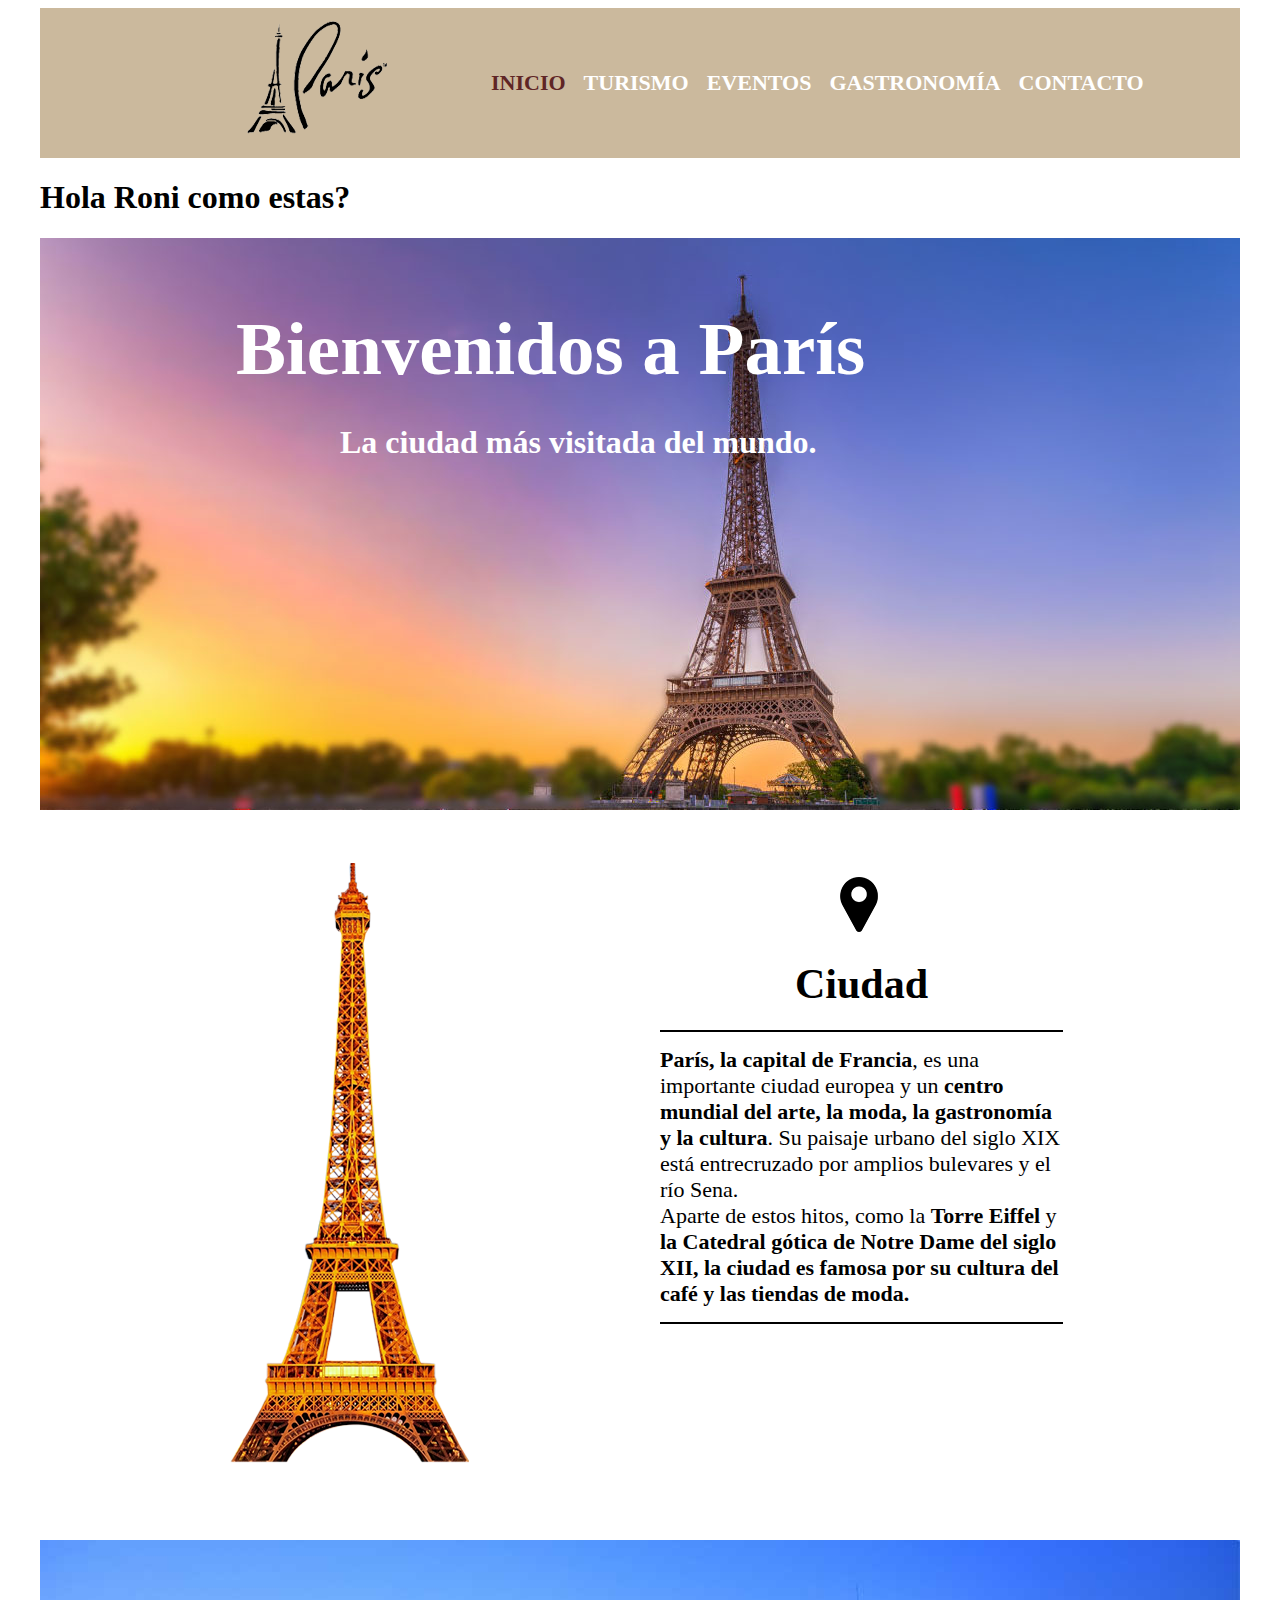
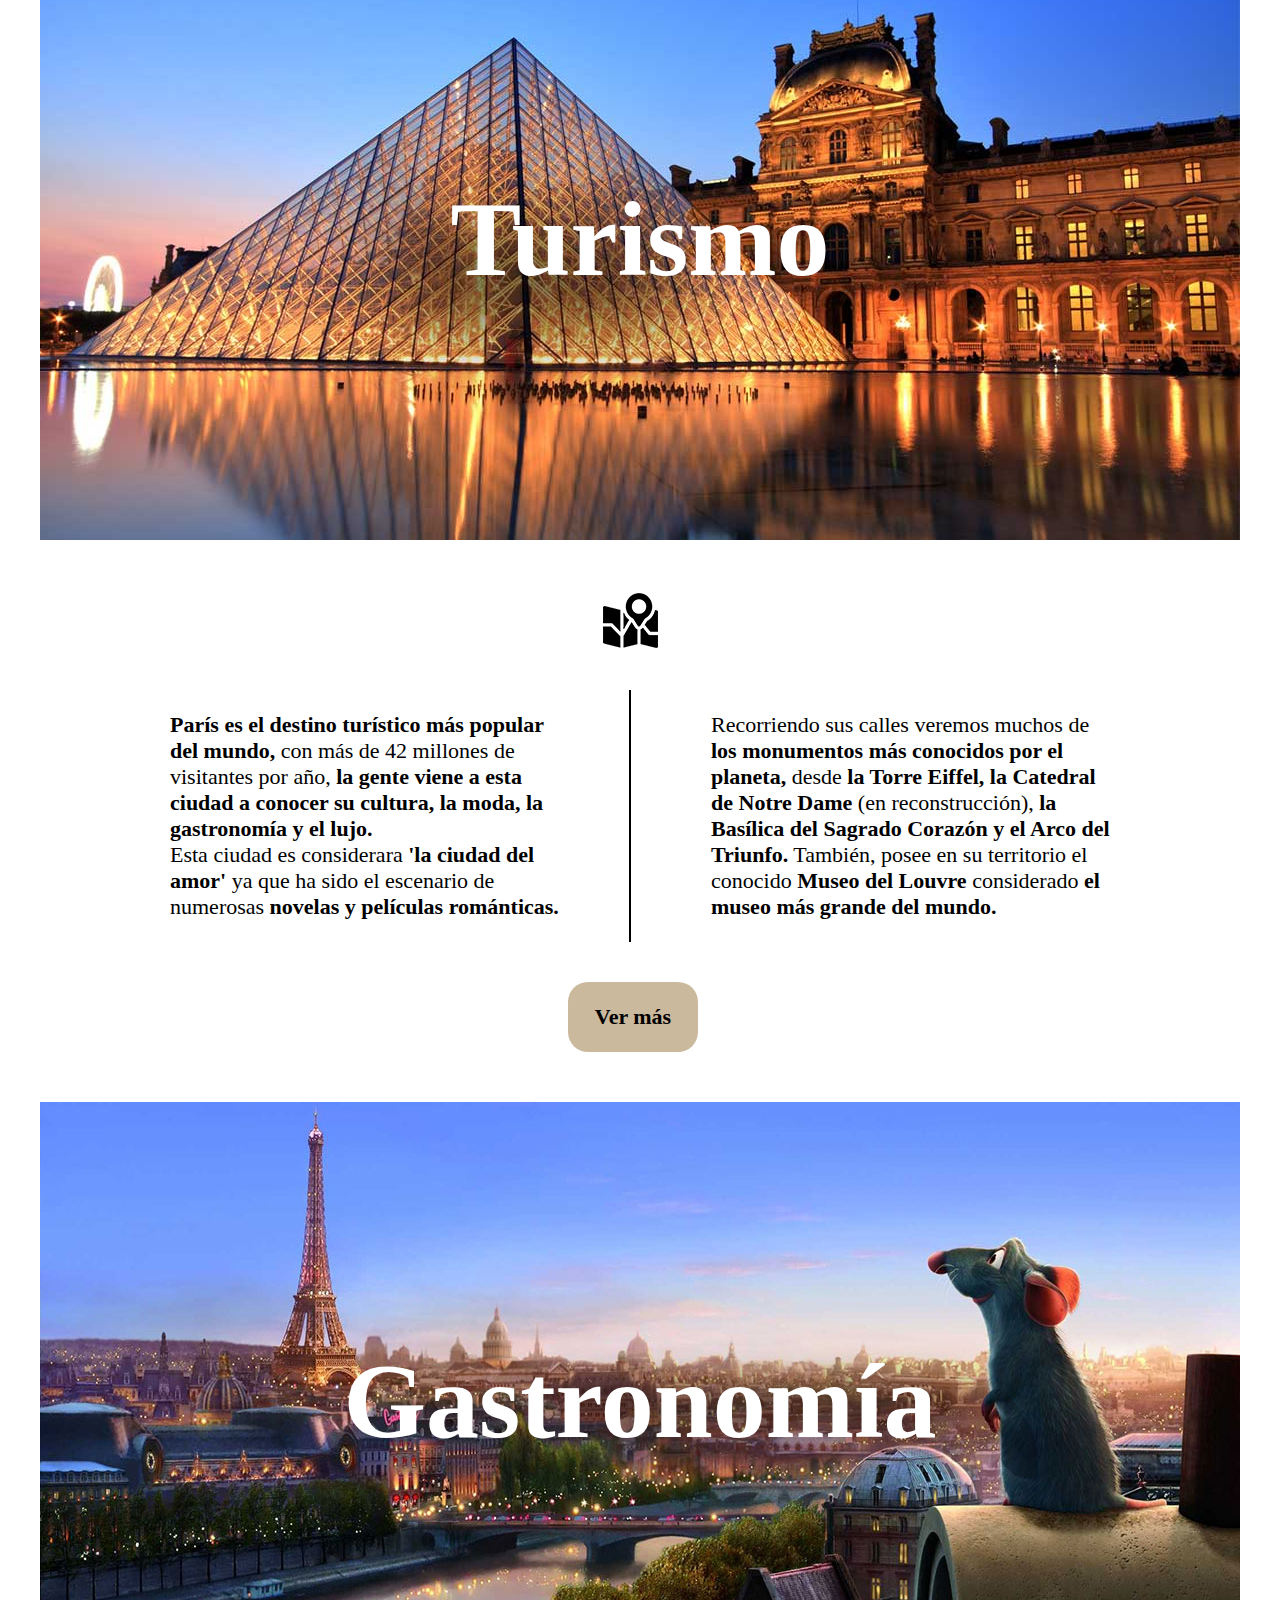
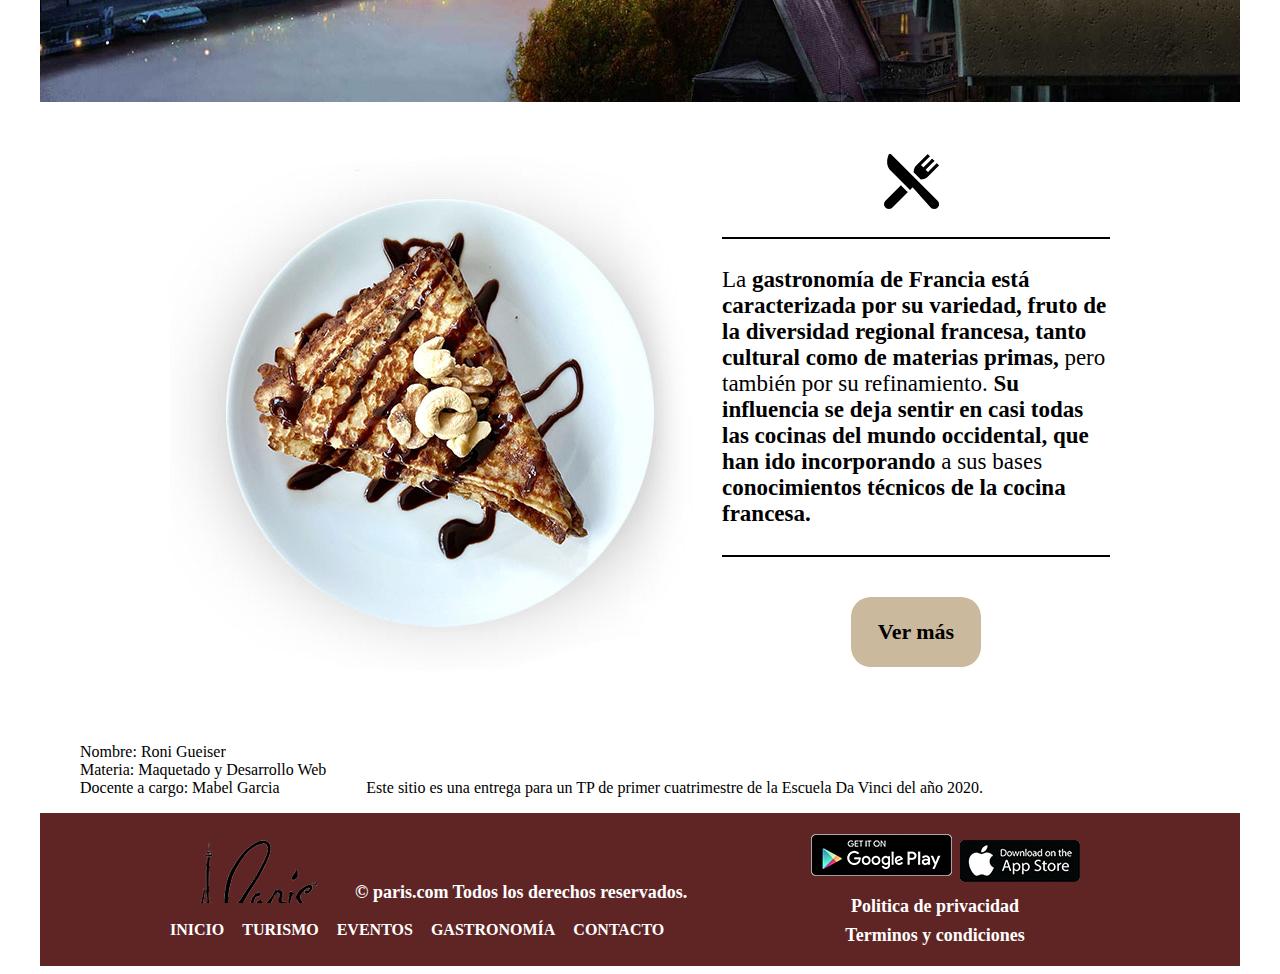
<file: index.html>
<!DOCTYPE HTML>
<html lang="es">
<head>
  <meta charset="UTF-8">
  <title>Pagina web de Parìs</title>

  <link rel="stylesheet" href="css/main.css"/>

  <meta name="viewport" content="width=device-width, initial-scale=1, maximum-scale=1" />

  <link href="css/mobile.css" rel="stylesheet" media="screen and (max-width: 414px)" />

</head>

<body>
<div id="fondo">


  <header class="nav">

    <nav>

      <ul class="lista">

        <li><a href="" style="text-decoration:none" class="visto">Inicio</a></li>
        <li><a href="turismo.html" style="text-decoration:none" class="novisto">Turismo</a></li>
        <li><a href="eventos.html" style="text-decoration:none" class="novisto">Eventos</a></li>
        <li><a href="gastronimio.html" style="text-decoration:none" class="novisto">Gastronomía</a></li>
        <li><a href="contacto.html" style="text-decoration:none" class="novisto">Contacto</a></li>

      </ul>

    </nav>


  </header>
  <h1>Hola Roni como estas?</h1>
  <div class="portada">

    <h1 class="titulo">Bienvenidos a París</h1>

    <p id="subtitu">La ciudad más visitada del mundo.</p>

  </div>

  <main>
    <section id="city">

      <div class="torre">
      <img src="img/torre3.png" alt="Torre Eiffel"/>
      </div>

      <div class="citydesc">



        <h2>Ciudad</h2>

        <p><span class="negrita">París, la capital de Francia</span>, es una importante ciudad europea y un <strong>centro mundial del arte, la moda, la
          gastronomía y la cultura</strong>. Su paisaje urbano del siglo XIX está entrecruzado por amplios bulevares y el río
          Sena.<br/>
          Aparte de estos hitos, como la <span class="negrita">Torre Eiffel</span> y <span class="negrita">la Catedral gótica de Notre Dame del siglo XII, la ciudad es
            famosa por su cultura del café y las tiendas de moda.</span>
        </p>
      </div>

    </section>

      <div class="turist">
        <h2 class="titulo">Turismo</h2>
      </div>

    <section class="allturist">


       <div class="texto">

         <div class="t1">
           <p><span class="negrita">París es el destino turístico más popular del mundo,</span> con más de 42 millones de visitantes por año, <strong>la gente
             viene a esta ciudad a conocer su cultura, la moda, la gastronomía y el lujo.</strong><br/>
             Esta ciudad es considerara <span class="negrita">'la ciudad del amor'</span> ya que ha sido el escenario de numerosas <span class="negrita">novelas y películas
               románticas.</span></p>
         </div>

         <div class="t2">
           <p>Recorriendo sus calles veremos muchos de <span class="negrita">los monumentos más conocidos por el planeta,</span> desde <span class="negrita">la Torre Eiffel,
             la Catedral de Notre Dame</span> (en reconstrucción), <span class="negrita">la Basílica del Sagrado Corazón y el Arco del Triunfo.</span> También,
             posee en su territorio el conocido <span class="negrita">Museo del Louvre</span> considerado <span class="negrita">el museo más grande del mundo.</span></p>
         </div>

       </div>

      <div class="vermas">

        <p><a href="turismo.html" style="text-decoration:none">Ver más</a></p>

      </div>


    </section>

    <div class="gastronomia">
      <h2 id="gastro">Gastronomía</h2>
    </div>

    <section class="food">

      <img src="img/plato.jpg" alt="Plato con crepe" class="foodimg"/>

      <div class="imgdesc">



        <div class="texto">
          <p>La <strong>gastronomía de Francia está caracterizada por su variedad, fruto de la diversidad regional francesa, tanto
            cultural como de materias primas,</strong> pero también por su refinamiento. <span class="negrita">Su influencia se deja sentir en casi todas
            las cocinas del mundo occidental, que han ido incorporando</span> a sus bases <span class="negrita">conocimientos técnicos de la cocina
            francesa.</span></p>
        </div>

        <div class="vermass">

          <p><a href="gastronimio.html" style="text-decoration:none">Ver más</a></p>

        </div>

      </div>

    </section>
  </main>

  <div class="infor">

      <ul>
          <li>Nombre: Roni Gueiser</li>
          <li>Materia: Maquetado y  Desarrollo Web</li>
          <li>Docente a cargo: Mabel Garcia</li>

      </ul>

    <p>Este sitio es una entrega para un TP de primer cuatrimestre de la Escuela Da Vinci del año 2020.</p>


  </div>



  <footer class="footer">

    <div class="menu">


      <div class="com">

        <p>
          &#169; paris.com Todos los derechos reservados.
        </p>

      </div>


      <nav>

        <ul class="lista">

          <li><a href="index.html" style="text-decoration:none" class="revisto">Inicio</a></li>
          <li><a href="turismo.html" style="text-decoration:none" class="norevisto">Turismo</a></li>
          <li><a href="eventos.html" style="text-decoration:none" class="norevisto">Eventos</a></li>
          <li><a href="gastronimio.html" style="text-decoration:none" class="norevisto">Gastronomía</a></li>
          <li><a href="contacto.html" style="text-decoration:none" class="norevisto">Contacto</a></li>

        </ul>

      </nav>

    </div>

    <div class="terminos">


      <p class="pptc"><a href="http://paris.com/privacy-policy/" style="text-decoration: none" target="_blank"> Politica de privacidad</a></p>
      <p class="pptc"><a href="http://paris.com/terms-and-conditions/" style="text-decoration: none" target="_blank">Terminos y condiciones</a></p>

    </div>

  </footer>

</div>



</body>

</html>
</file>
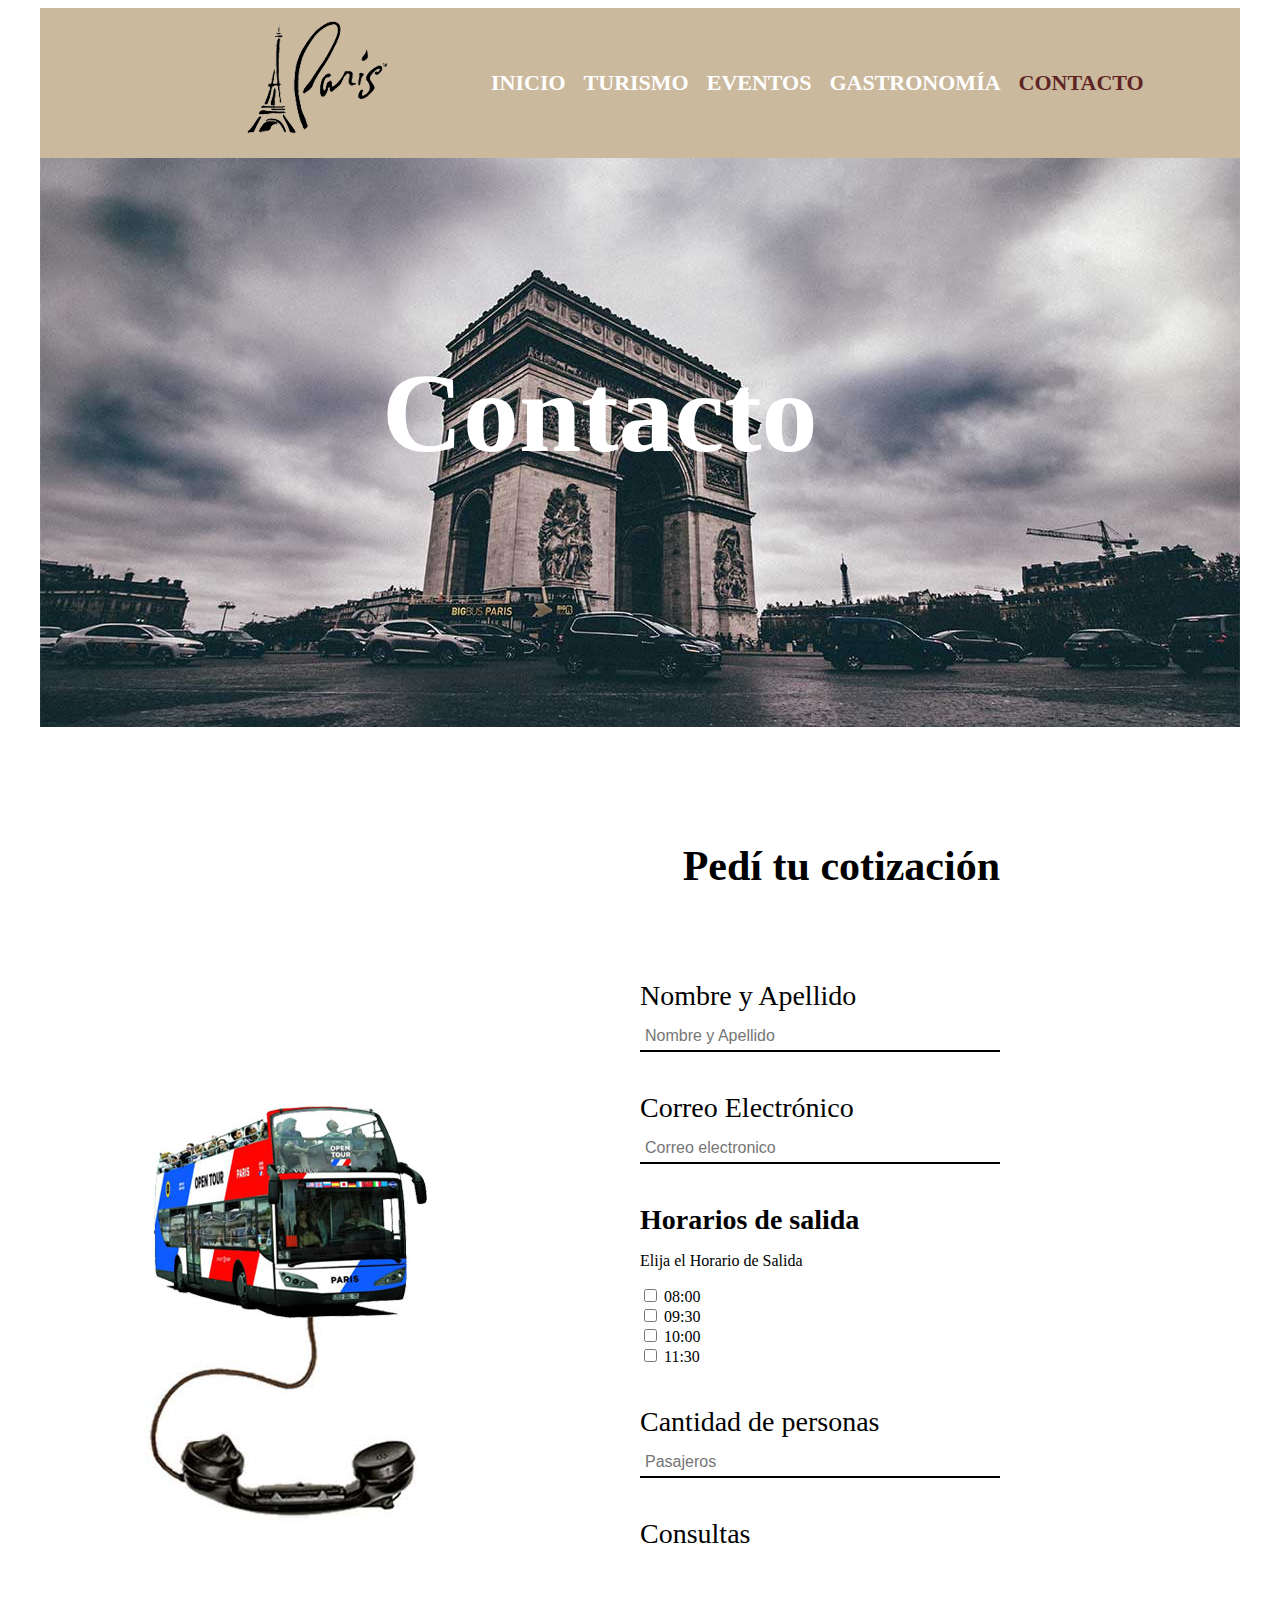
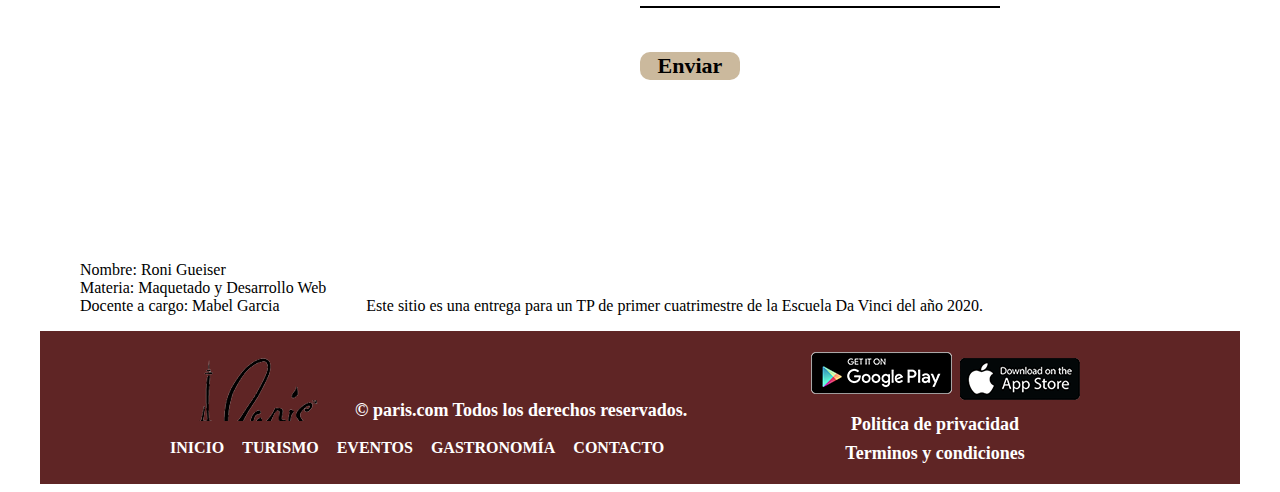
<file: contacto.html>
<!DOCTYPE html>
<html lang="es">
<head>
  <meta charset="UTF-8">
  <title>Deja tu contacto</title>

  <link rel="stylesheet" href="css/main.css"/>

    <meta name="viewport" content="width=device-width, initial-scale=1, maximum-scale=1" />

    <link href="css/mobile.css" rel="stylesheet" media="screen and (max-width: 414px)" />

</head>
<body>

<div id="fondo">

      <header class="nav">

        <nav>

          <ul class="lista">

            <li><a href="index.html" style="text-decoration:none" class="novisto">Inicio</a></li>
            <li><a href="turismo.html" style="text-decoration:none" class="novisto">Turismo</a></li>
            <li><a href="eventos.html" style="text-decoration:none" class="novisto">Eventos</a></li>
            <li><a href="gastronimio.html" style="text-decoration:none" class="novisto">Gastronomía</a></li>
            <li><a href="" style="text-decoration:none" class="visto">Contacto</a></li>

          </ul>

        </nav>


      </header>


<main>

   <div class="contacto">

    <h1 class="Titulo">Contacto</h1>

   </div>

  <div class="enc">
  <h2 class="encabezados">Pedí tu cotización</h2>
  </div>

  <div class="formulario">

      <form action="gracias.html" method="POST" enctype="multipart/form-data">

      <div class="inputgroup">

          <span>Nombre y Apellido</span>

        <label>

          <input type="text" placeholder="Nombre y Apellido" name="Nombre" required/>

        </label>

      </div>

        <div class="inputgroup">

          <span>Correo Electrónico</span>

          <label>

            <input type="email" placeholder="Correo electronico" name="Email" required/>

          </label>

        </div>

        <div>

          <span class="salida">Horarios de salida</span>

            <p>Elija el Horario de Salida</p>
            <div><label>
                <input type="checkbox" name="Salida" value="Horario"/>
            </label>08:00</div>
            <div><label>
                <input type="checkbox" name="Salida" value="Horario"/>
            </label>09:30</div>
            <div><label>
                <input type="checkbox" name="Salida" value="Horario"/>
            </label>10:00</div>
            <div>
                <label>
                <input type="checkbox" name="Salida" value="Horario"/>
            </label>11:30
            </div>


        </div>

          <div class="inputgroup">

              <span>Cantidad de personas</span>

              <label>

                  <input type="number"  name="Pasajeros" min="1" max="6" required placeholder="Pasajeros"/>

              </label>

          </div>



        <div class="inputgroup">

          <span>Consultas</span>

          <label>

            <textarea style="resize: none" name="Mensaje"></textarea>

          </label>

        </div>

          <input type="submit" value="Enviar">

      </form>


  </div>



</main>

  <div class="infor">

    <ul>
      <li>Nombre: Roni Gueiser</li>
      <li>Materia: Maquetado y  Desarrollo Web</li>
      <li>Docente a cargo: Mabel Garcia</li>

    </ul>

    <p>Este sitio es una entrega para un TP de primer cuatrimestre de la Escuela Da Vinci del año 2020.</p>


  </div>

      <footer class="footer">

        <div class="menu">


          <div class="com">

            <p>
              &#169; paris.com Todos los derechos reservados.
            </p>

          </div>


         <nav>

          <ul class="lista">

            <li><a href="index.html" style="text-decoration:none" class="norevisto">Inicio</a></li>
            <li><a href="turismo.html" style="text-decoration:none" class="norevisto">Turismo</a></li>
            <li><a href="eventos.html" style="text-decoration:none" class="norevisto">Eventos</a></li>
            <li><a href="gastronimio.html" style="text-decoration:none" class="norevisto">Gastronomía</a></li>
            <li><a href="contacto.html" style="text-decoration:none" class="revisto">Contacto</a></li>

          </ul>

         </nav>

        </div>

        <div class="terminos">


          <p class="pptc"><a href="http://paris.com/privacy-policy/" style="text-decoration: none" target="_blank"> Politica de privacidad</a></p>
          <p class="pptc"><a href="http://paris.com/terms-and-conditions/" style="text-decoration: none" target="_blank">Terminos y condiciones</a></p>

        </div>

      </footer>



</div>



</body>
</html>
</file>
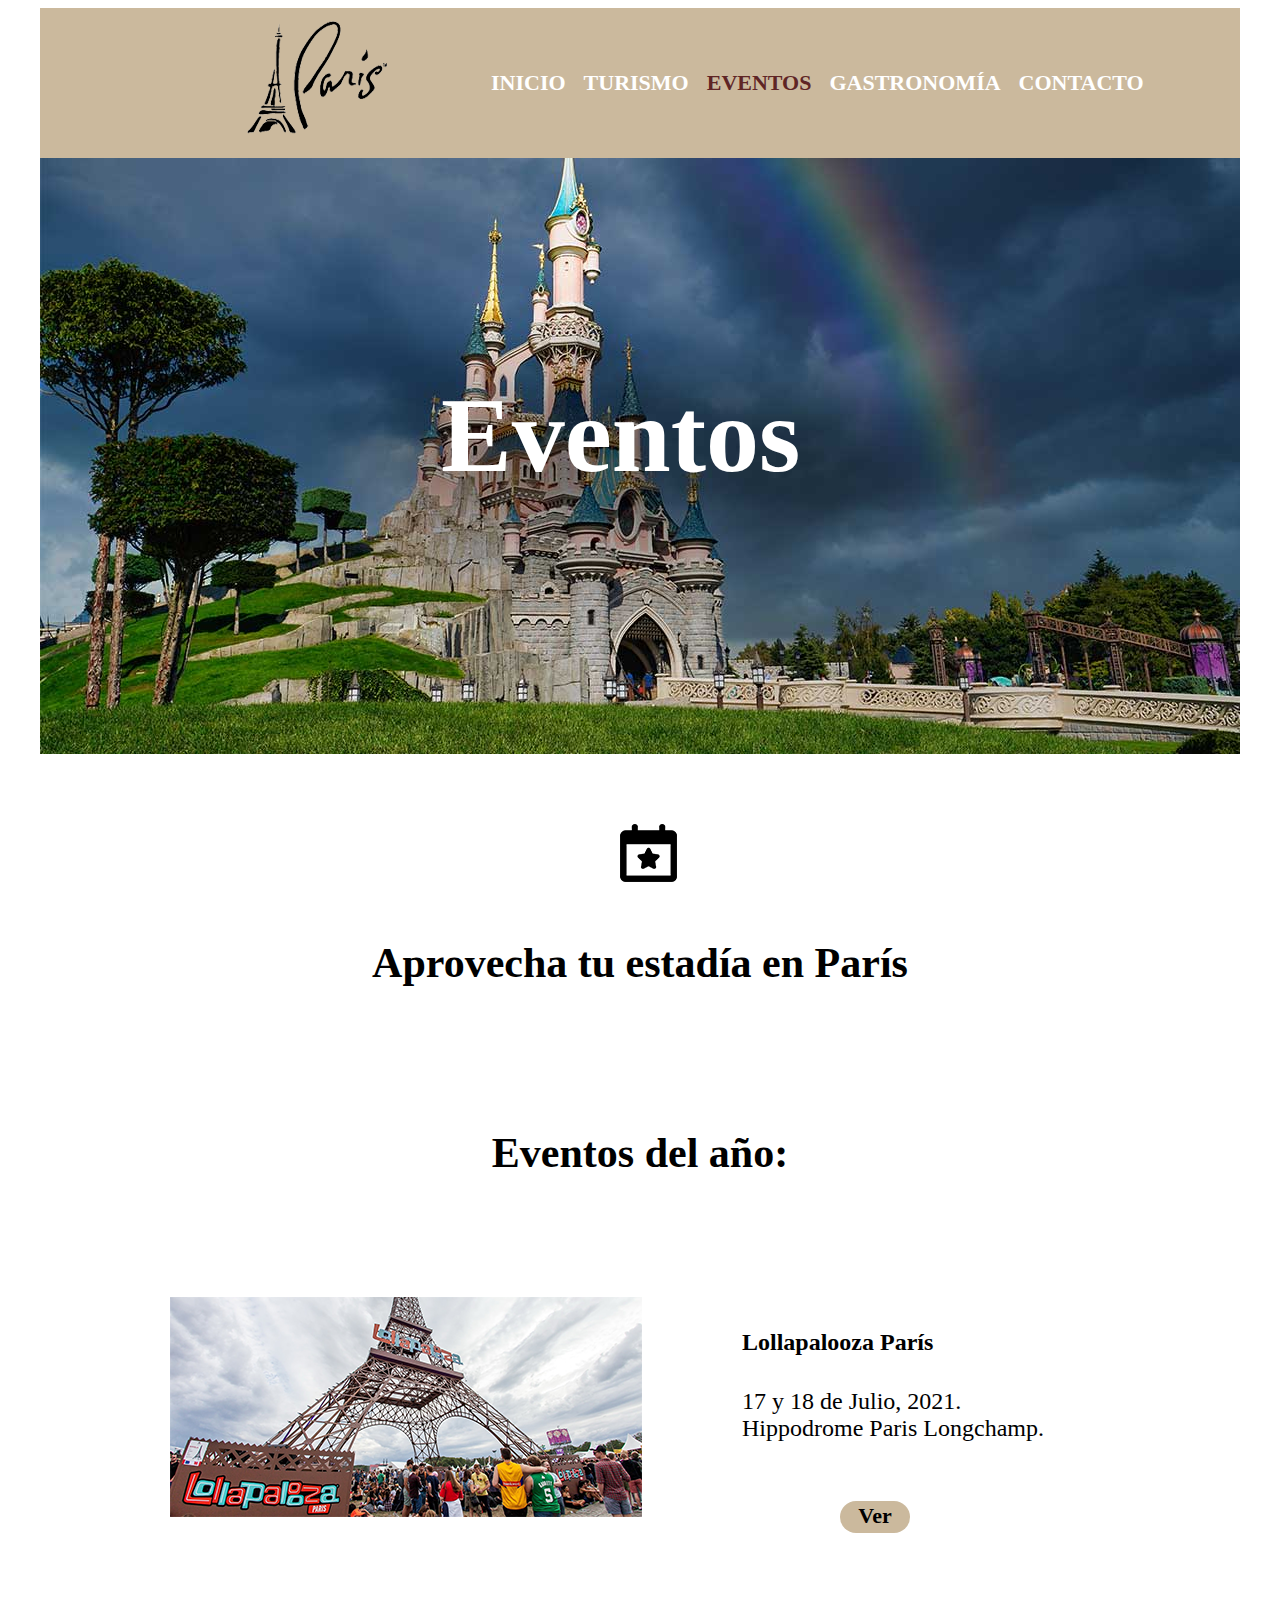
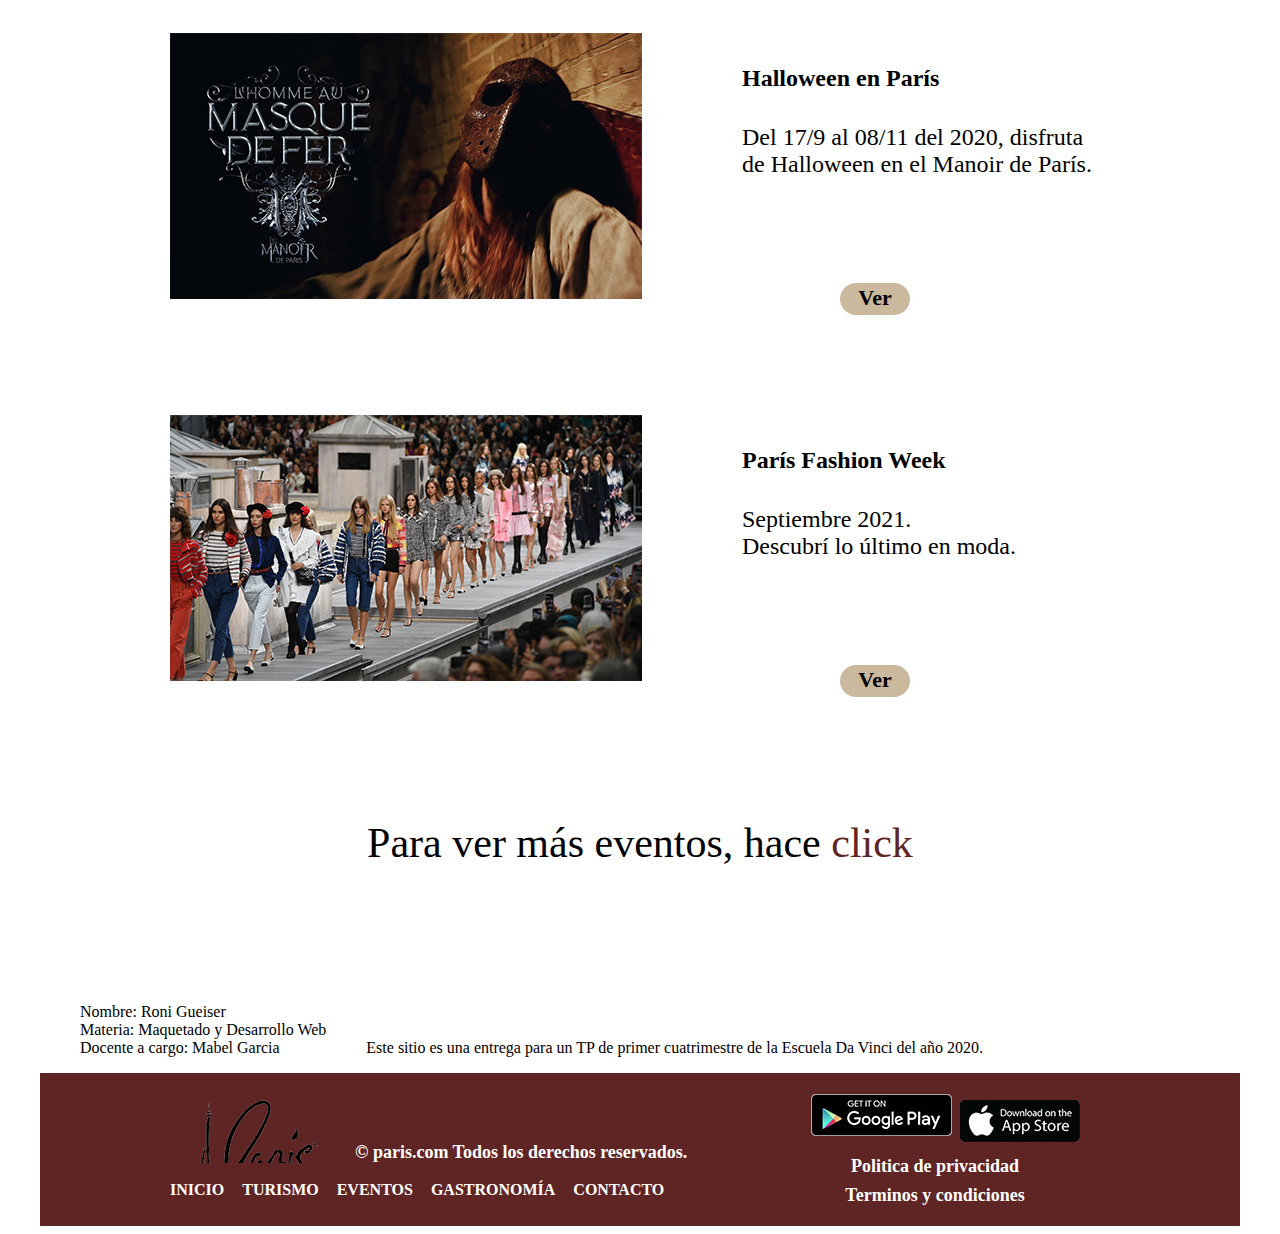
<file: eventos.html>
<!DOCTYPE html>
<html lang="es">
<head>
  <meta charset="UTF-8">
  <title>Eventos en París</title>

  <link rel="stylesheet" href="css/main.css"/>

    <meta name="viewport" content="width=device-width, initial-scale=1, maximum-scale=1" />

    <link href="css/mobile.css" rel="stylesheet" media="screen and (max-width: 414px)" />

</head>

<body>

<div id="fondo">

      <header class="nav">

        <nav>

          <ul class="lista">

            <li><a href="index.html" style="text-decoration:none" class="novisto">Inicio</a></li>
            <li><a href="turismo.html" style="text-decoration:none" class="novisto">Turismo</a></li>
            <li><a href="" style="text-decoration:none" class="visto">Eventos</a></li>
            <li><a href="gastronimio.html" style="text-decoration:none" class="novisto">Gastronomía</a></li>
            <li><a href="contacto.html" style="text-decoration:none" class="novisto">Contacto</a></li>

          </ul>

        </nav>


      </header>




  <main>

   <div class="event">

    <h1 class="titulo">Eventos</h1>

   </div>

    <div class="eventos">

      <h2 class="encabezados">Aprovecha tu estadía en París</h2>

       <h3 class="encabezados">Eventos del año:</h3>

    </div>



      <div class="lolla">


          <picture>

              <source srcset="img/lollapalooza1.jpg" media="(max-width: 417px)">
              <img src="img/lollapalooza.png" alt="Imagen del Lollapalooza"/>

          </picture>


          <div class="desc">

            <h4>Lollapalooza París</h4>

            <p>
              17 y 18 de Julio, 2021. <br/>
              Hippodrome Paris Longchamp.
            </p>

          </div>


      </div>

    <div class="ver-mas">

      <p><a href="https://www.festicket.com/es/festivals/lollapalooza-paris/2020/" target="_blank" style="text-decoration: none">Ver</a></p>

    </div>


    <div class="lolla">


        <picture>

            <source srcset="img/halloween1.jpg" media="(max-width: 417px)">
            <img src="img/halloween.png" alt="Portada evento Halloween"/>

        </picture>



      <div class="desc">

        <h4>Halloween en París</h4>

        <p>
          Del 17/9 al 08/11 del 2020, disfruta de Halloween en el Manoir de París.
        </p>

      </div>

    </div>

    <div class="ver-mas">

      <p><a href="https://es.parisinfo.com/eventos-paris/141980/halloween-en-el-manoir-de-paris" target="_blank" style="text-decoration: none"> Ver </a></p>

    </div>

    <div class="lolla">

        <picture>

            <source srcset="img/moda1.jpg" media="(max-width: 417px)">
            <img src="img/moda.png" alt="Modelos en la pasarela"/>

        </picture>



      <div class="desc">

        <h4>París Fashion Week</h4>

        <p>
          Septiembre 2021. <br/>
          Descubrí lo último en moda.
        </p>

      </div>

    </div>

    <div class="ver-mas">

      <p><a href="https://es.parisinfo.com/eventos-paris/141592/paris-fashion-week" target="_blank" style="text-decoration: none"> Ver </a></p>

    </div>

    <div class="click">

       <p class="encabezados">Para ver más eventos, hace
         <a href="https://es.parisinfo.com/donde-salir-por-paris/info/guias/agenda-de-fiestas-y-festivales-en-paris" target="_blank"
            style="text-decoration:none"> click</a></p>

    </div>



  </main>

  <div class="infor">

    <ul>
      <li>Nombre: Roni Gueiser</li>
      <li>Materia: Maquetado y  Desarrollo Web</li>
      <li>Docente a cargo: Mabel Garcia</li>

    </ul>

    <p>Este sitio es una entrega para un TP de primer cuatrimestre de la Escuela Da Vinci del año 2020.</p>


  </div>

      <footer class="footer">

        <div class="menu">


          <div class="com">

            <p>
              &#169; paris.com Todos los derechos reservados.
            </p>

          </div>


        <nav>

          <ul class="lista">

            <li><a href="index.html" style="text-decoration:none" class="norevisto">Inicio</a></li>
            <li><a href="turismo.html" style="text-decoration:none" class="norevisto">Turismo</a></li>
            <li><a href="eventos.html" style="text-decoration:none" class="revisto">Eventos</a></li>
            <li><a href="gastronimio.html" style="text-decoration:none" class="norevisto">Gastronomía</a></li>
            <li><a href="contacto.html" style="text-decoration:none" class="norevisto">Contacto</a></li>

          </ul>

        </nav>

        </div>

        <div class="terminos">


          <p class="pptc"><a href="http://paris.com/privacy-policy/" style="text-decoration: none" target="_blank"> Politica de privacidad</a></p>
          <p class="pptc"><a href="http://paris.com/terms-and-conditions/" style="text-decoration: none" target="_blank">Terminos y condiciones</a></p>

        </div>

      </footer>

</div>

</body>
</html>
</file>
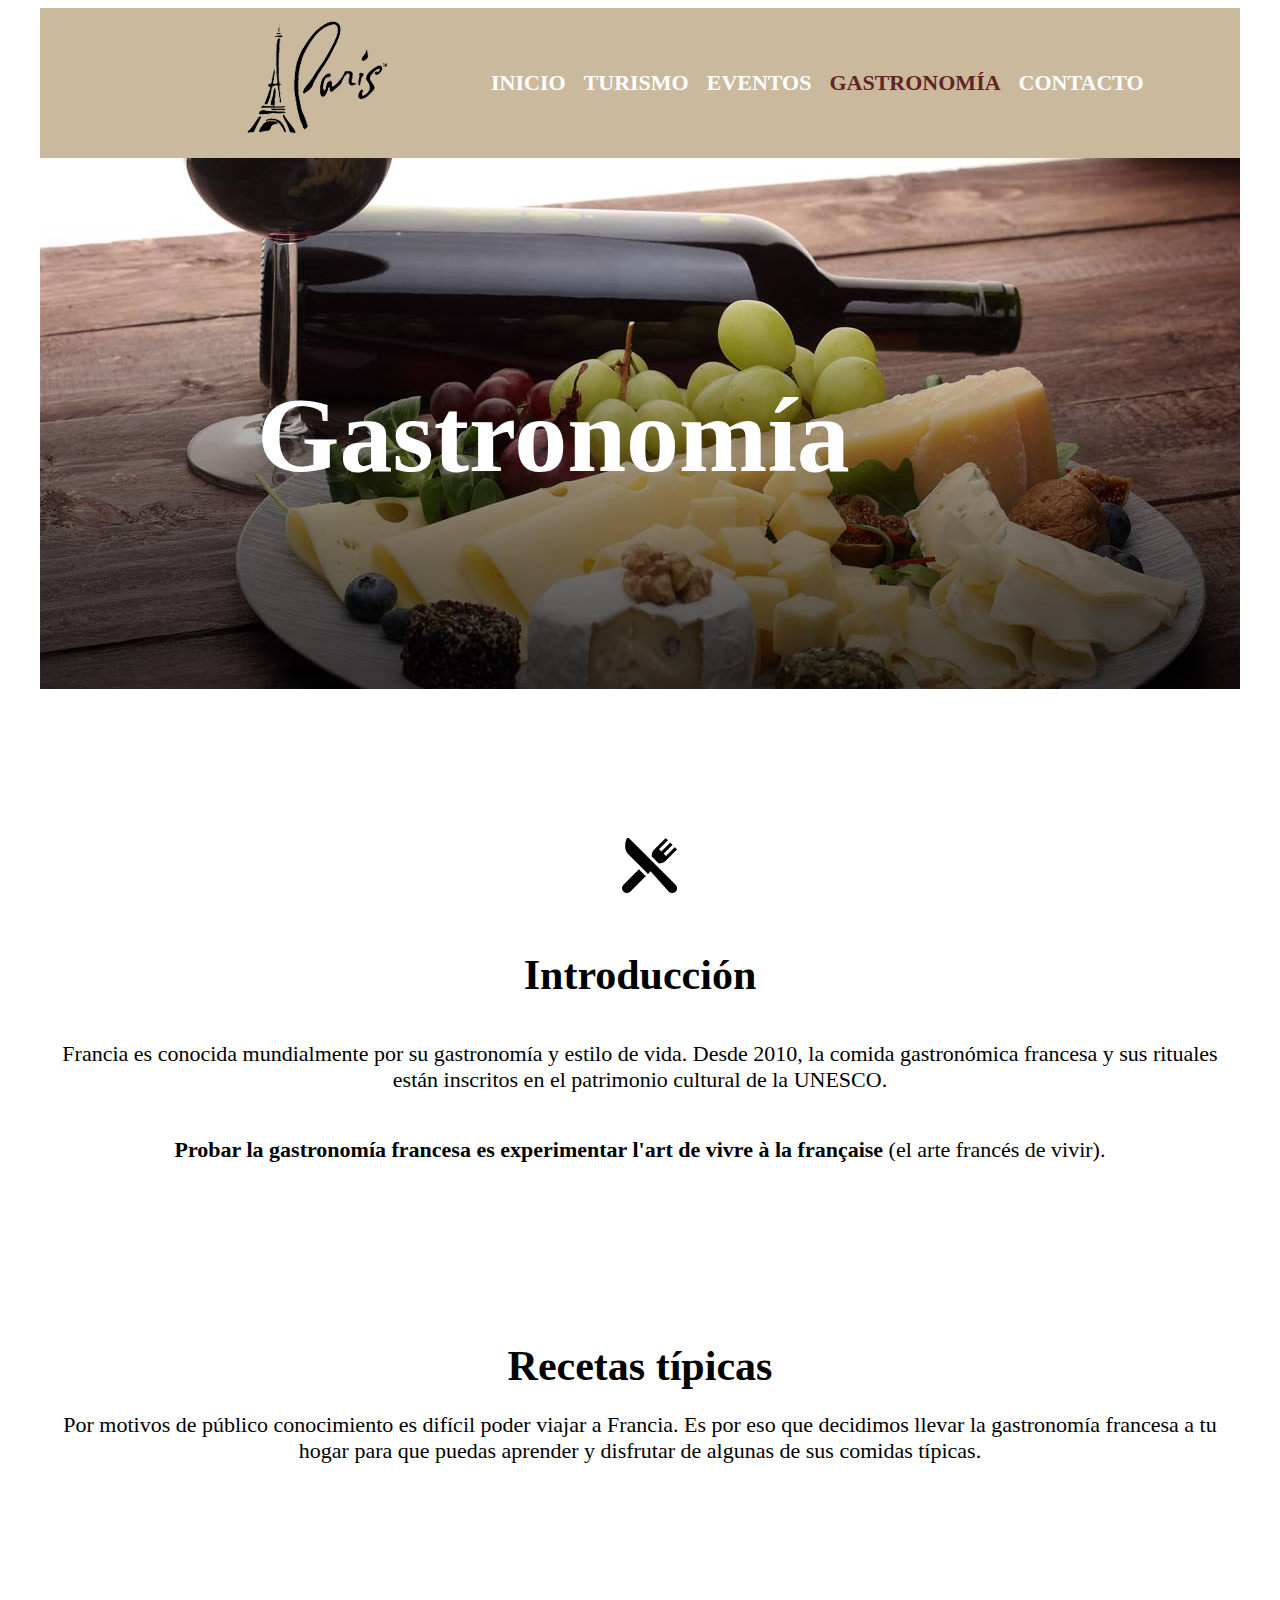
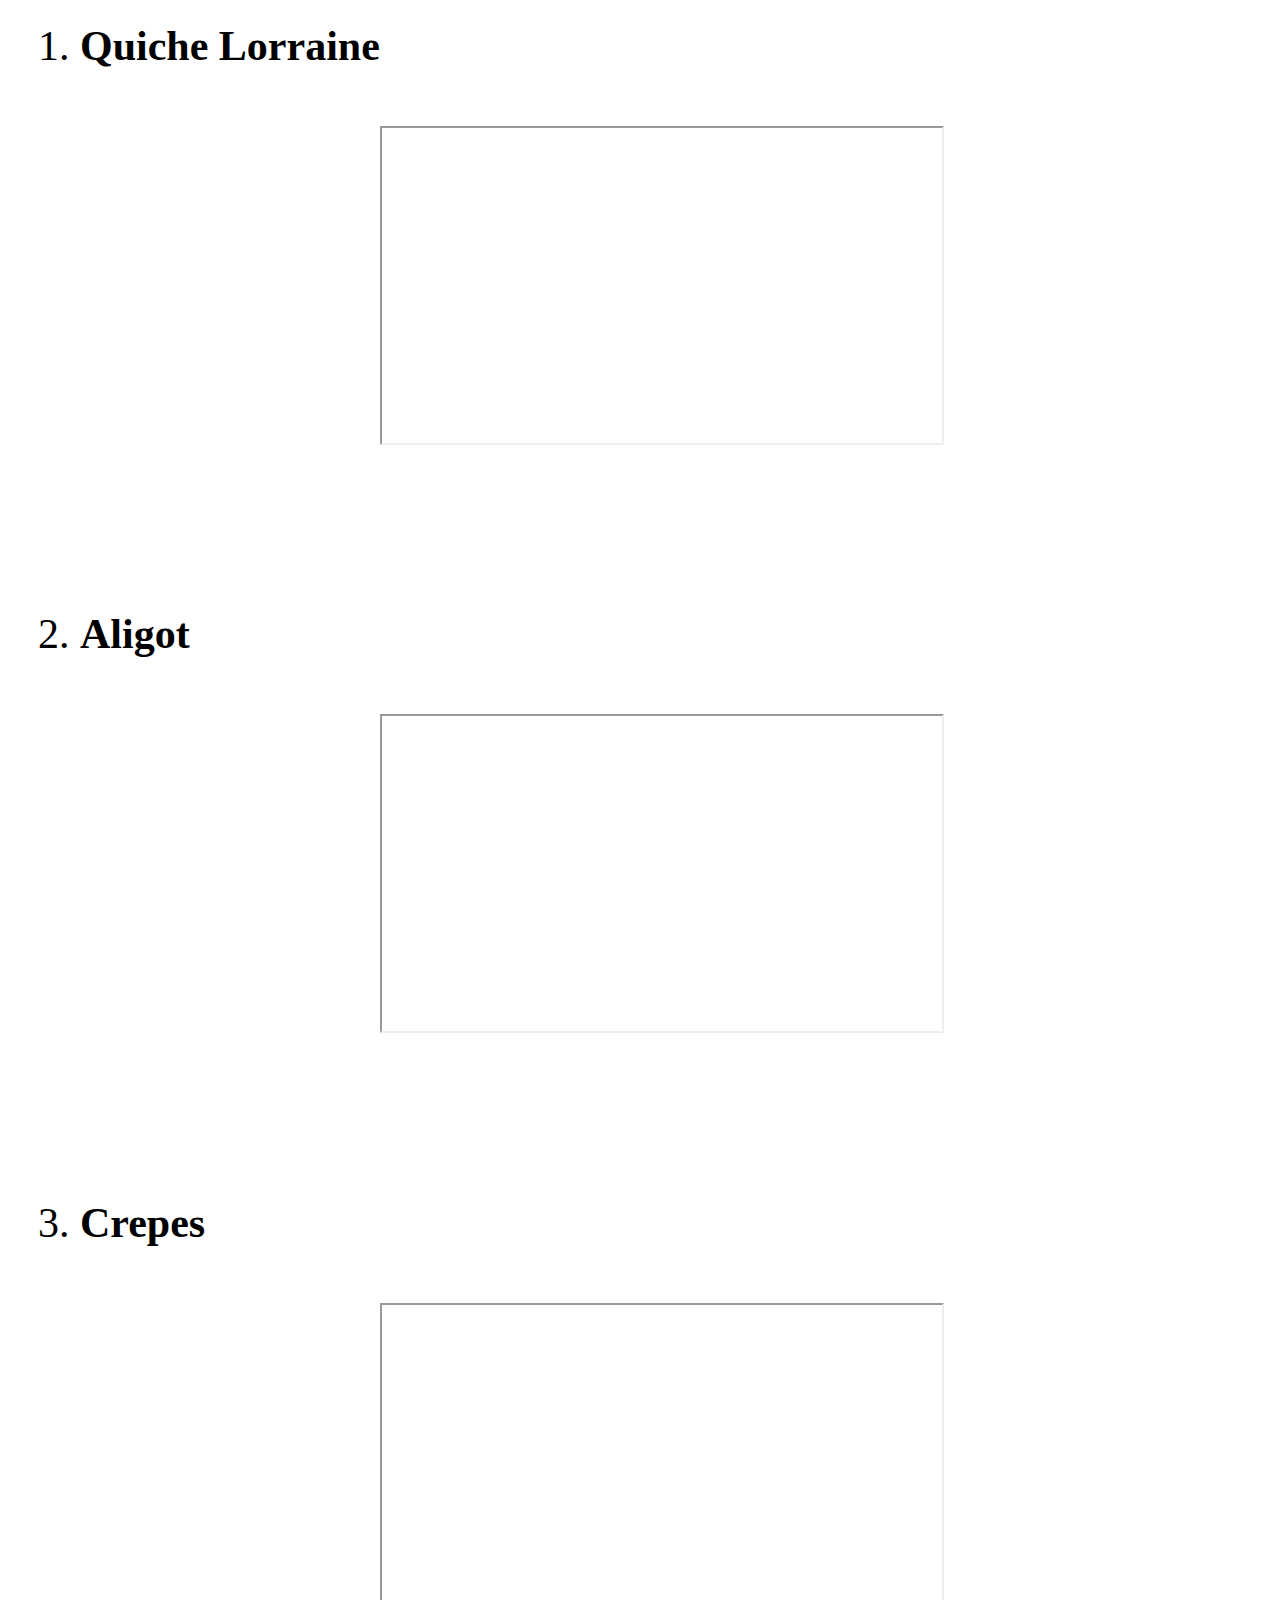
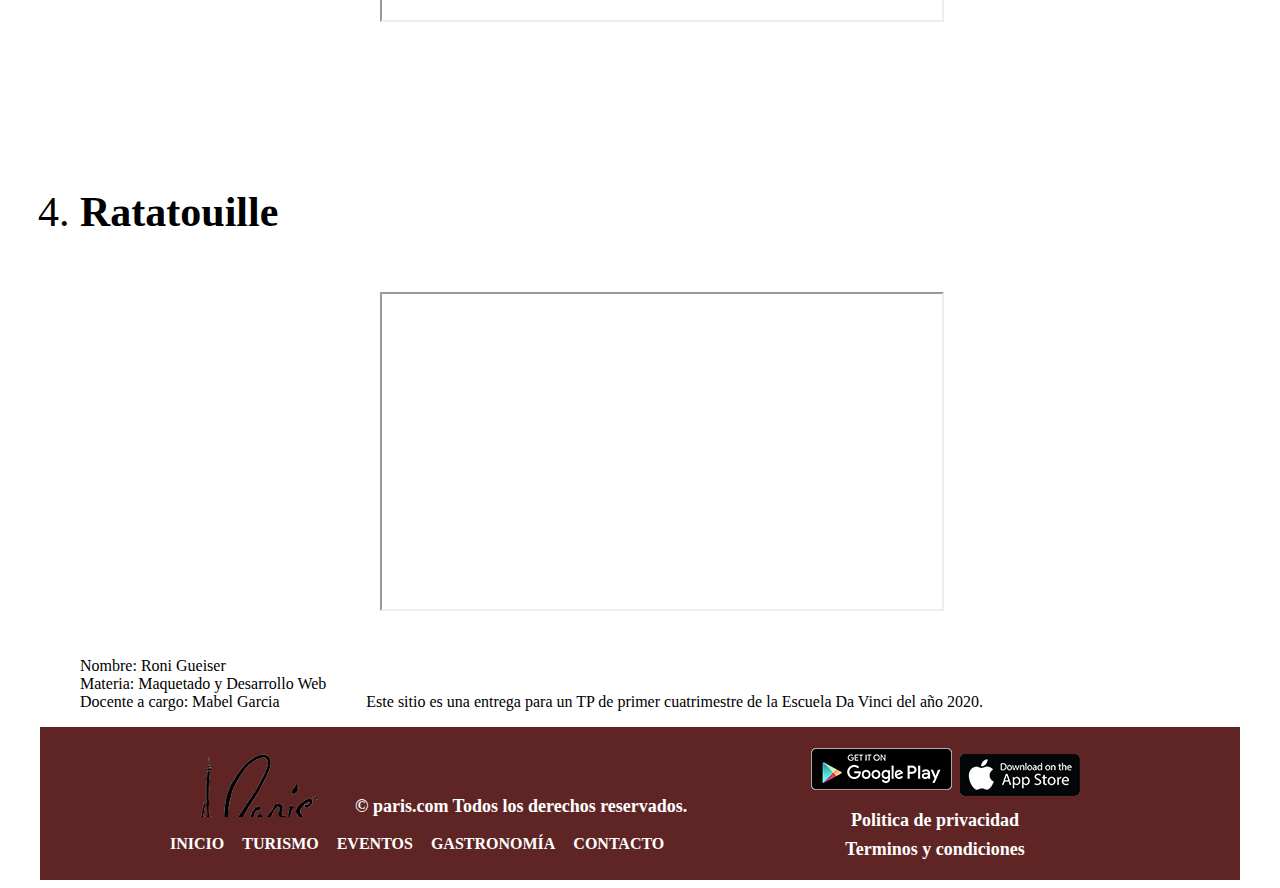
<file: gastronimio.html>
<!DOCTYPE html>
<html lang="es">
<head>
    <meta charset="UTF-8">
    <title>Gastronomia</title>

    <link rel="stylesheet" href="css/main.css"/>

    <meta name="viewport" content="width=device-width, initial-scale=1, maximum-scale=1" />

    <link href="css/mobile.css" rel="stylesheet" media="screen and (max-width: 414px)" />

</head>
<body>

<div id="fondo">

    <header class="nav">

        <nav>

            <ul class="lista">

                <li><a href="index.html" style="text-decoration:none" class="novisto">Inicio</a></li>
                <li><a href="turismo.html" style="text-decoration:none" class="novisto">Turismo</a></li>
                <li><a href="eventos.html" style="text-decoration:none" class="novisto">Eventos</a></li>
                <li><a href="" style="text-decoration:none" class="visto">Gastronomía</a></li>
                <li><a href="contacto.html" style="text-decoration:none" class="novisto">Contacto</a></li>

            </ul>

        </nav>


    </header>

    <main>

        <div class="gastro">

            <h1 class="titulo">Gastronomía</h1>

        </div>


      <div class="tenedor">

          <h2 class="encabezados">Introducción</h2>

          <p>
              Francia es conocida mundialmente por su gastronomía y estilo de vida. Desde 2010,
              la comida gastronómica francesa y sus rituales están inscritos en el patrimonio cultural de la UNESCO.

          </p>

          <p class="segundo">
              <strong>Probar la gastronomía francesa es experimentar <span lang="fr"> l'art de vivre à la française</span></strong>
              (el arte francés de vivir).
          </p>

      </div>


      <div class="recetas">

          <h3 class="encabezados">Recetas típicas</h3>

          <p>
              Por motivos de público conocimiento es difícil poder viajar a Francia. Es por eso que decidimos llevar
              la gastronomía francesa a tu hogar para que puedas aprender y disfrutar de algunas de sus comidas típicas.
          </p>

          <ol>

              <li class="encabezados"><h4>Quiche Lorraine</h4>

                <div class="video">
                  <iframe class="videoss" src="https://www.youtube.com/embed/hnQdzOaZseo"
                          allow="accelerometer; autoplay; clipboard-write; encrypted-media; gyroscope; picture-in-picture"
                          allowfullscreen></iframe>

                </div>

              </li>


              <li class="encabezados"><h4>Aligot</h4>

                  <div class="video">

                    <iframe class="videoss" src="https://www.youtube.com/embed/lWOK2LgPGCw"
                            allow="accelerometer; autoplay; clipboard-write; encrypted-media; gyroscope; picture-in-picture"
                            allowfullscreen></iframe>

                </div>


              </li>


              <li class="encabezados"><h4>Crepes</h4>

                  <div class="video">

                     <iframe class="videoss" src="https://www.youtube.com/embed/foZJ7DLOeHE"
                             allow="accelerometer; autoplay; clipboard-write; encrypted-media; gyroscope; picture-in-picture"
                             allowfullscreen></iframe>

                 </div>


              </li>


              <li class="encabezados"><h4>Ratatouille</h4>


                  <div class="video">

                      <iframe class="videoss" src="https://www.youtube.com/embed/CfIbk_7VQ6c"
                              allow="accelerometer; autoplay; clipboard-write; encrypted-media; gyroscope; picture-in-picture"
                              allowfullscreen></iframe>

                  </div>


              </li>



          </ol>

      </div>








    </main>







    <div class="infor">

        <ul>
            <li>Nombre: Roni Gueiser</li>
            <li>Materia: Maquetado y  Desarrollo Web</li>
            <li>Docente a cargo: Mabel Garcia</li>

        </ul>

        <p>Este sitio es una entrega para un TP de primer cuatrimestre de la Escuela Da Vinci del año 2020.</p>


    </div>

    <footer class="footer">

        <div class="menu">


            <div class="com">

                <p>
                    &#169; paris.com Todos los derechos reservados.
                </p>

            </div>


            <nav>

                <ul class="lista">

                    <li><a href="index.html" style="text-decoration:none" class="norevisto">Inicio</a></li>
                    <li><a href="turismo.html" style="text-decoration:none" class="norevisto">Turismo</a></li>
                    <li><a href="eventos.html" style="text-decoration:none" class="norevisto">Eventos</a></li>
                    <li><a href="" style="text-decoration:none" class="revisto">Gastronomía</a></li>
                    <li><a href="contacto.html" style="text-decoration:none" class="norevisto">Contacto</a></li>

                </ul>

            </nav>

        </div>

        <div class="terminos">


            <p class="pptc"><a href="http://paris.com/privacy-policy/" style="text-decoration: none" target="_blank"> Politica de privacidad</a></p>
            <p class="pptc"><a href="http://paris.com/terms-and-conditions/" style="text-decoration: none" target="_blank">Terminos y condiciones</a></p>

        </div>

    </footer>



</div>































</body>
</html>
</file>
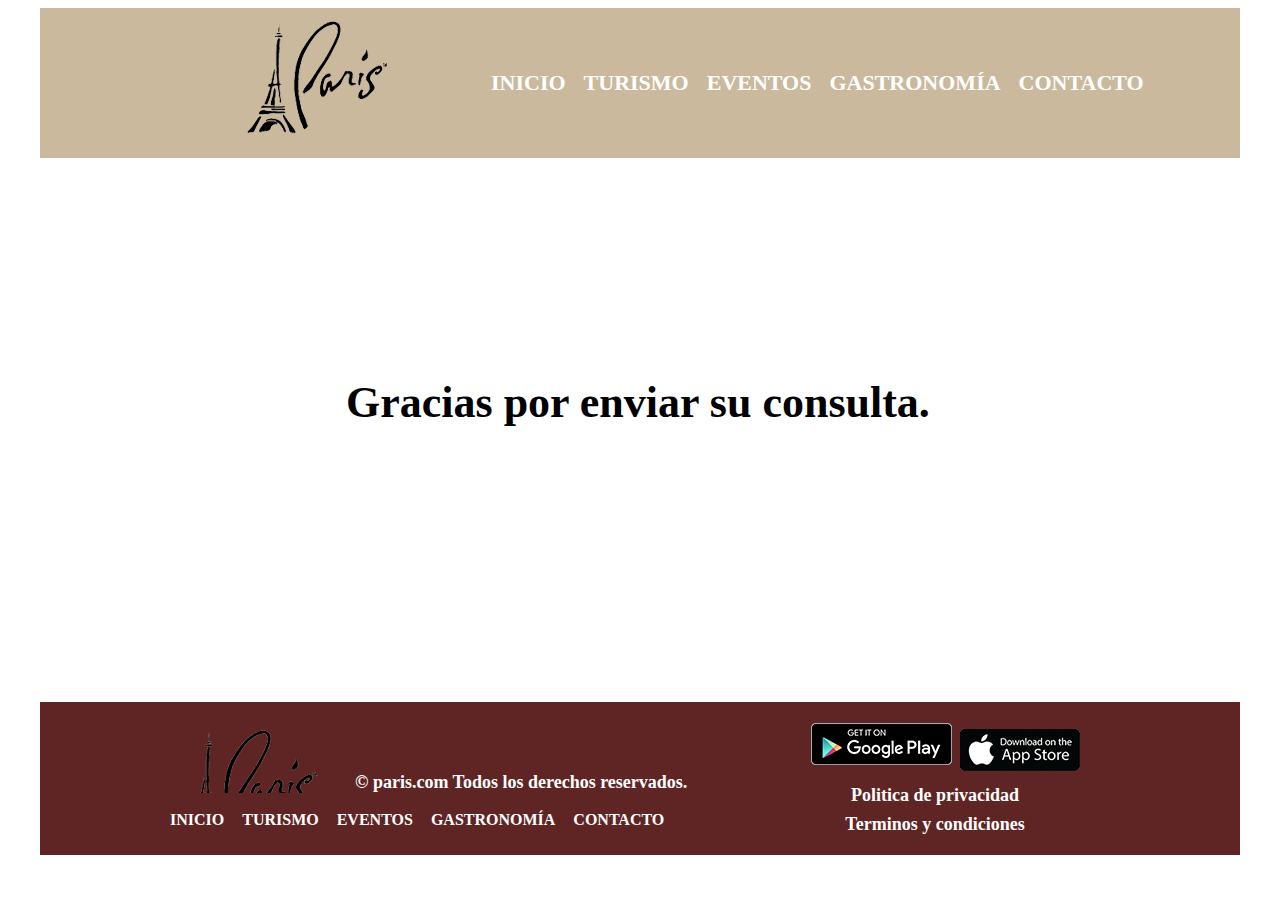
<file: gracias.html>
<!DOCTYPE html>
<html lang="es">
<head>
    <meta charset="UTF-8">
    <title>gracias</title>

    <link rel="stylesheet" href="css/main.css"/>

    <meta name="viewport" content="width=device-width, initial-scale=1, maximum-scale=1" />

    <link href="css/mobile.css" rel="stylesheet" media="screen and (max-width: 414px)" />


</head>
<body>

<div id="fondo">

<header class="nav">

    <nav>

        <ul class="lista">

            <li><a href="index.html" style="text-decoration:none" class="novisto">Inicio</a></li>
            <li><a href="turismo.html" style="text-decoration:none" class="novisto">Turismo</a></li>
            <li><a href="eventos.html" style="text-decoration:none" class="novisto">Eventos</a></li>
            <li><a href="gastronimio.html" style="text-decoration:none" class="novisto">Gastronomía</a></li>
            <li><a href="contacto.html" style="text-decoration:none" class="novisto">Contacto</a></li>

        </ul>

    </nav>


</header>



    <div id="thanks">

            <p class="gracias">Gracias por enviar su consulta. </p>

    </div>


<footer class="footer">

    <div class="menu">


        <div class="com">

            <p>
                &#169; paris.com Todos los derechos reservados.
            </p>

        </div>


        <nav>

            <ul class="lista">

                <li><a href="index.html" style="text-decoration:none" class="norevisto">Inicio</a></li>
                <li><a href="turismo.html" style="text-decoration:none" class="norevisto">Turismo</a></li>
                <li><a href="eventos.html" style="text-decoration:none" class="norevisto">Eventos</a></li>
                <li><a href="gastronimio.html" style="text-decoration:none" class="norevisto">Gastronomía</a></li>
                <li><a href="contacto.html" style="text-decoration:none" class="norevisto">Contacto</a></li>

            </ul>

        </nav>

    </div>

    <div class="terminos">


        <p class="pptc"><a href="http://paris.com/privacy-policy/" style="text-decoration: none" target="_blank"> Politica de privacidad</a></p>
        <p class="pptc"><a href="http://paris.com/terms-and-conditions/" style="text-decoration: none" target="_blank">Terminos y condiciones</a></p>

    </div>

</footer>

</div>

</body>
</html>
</file>
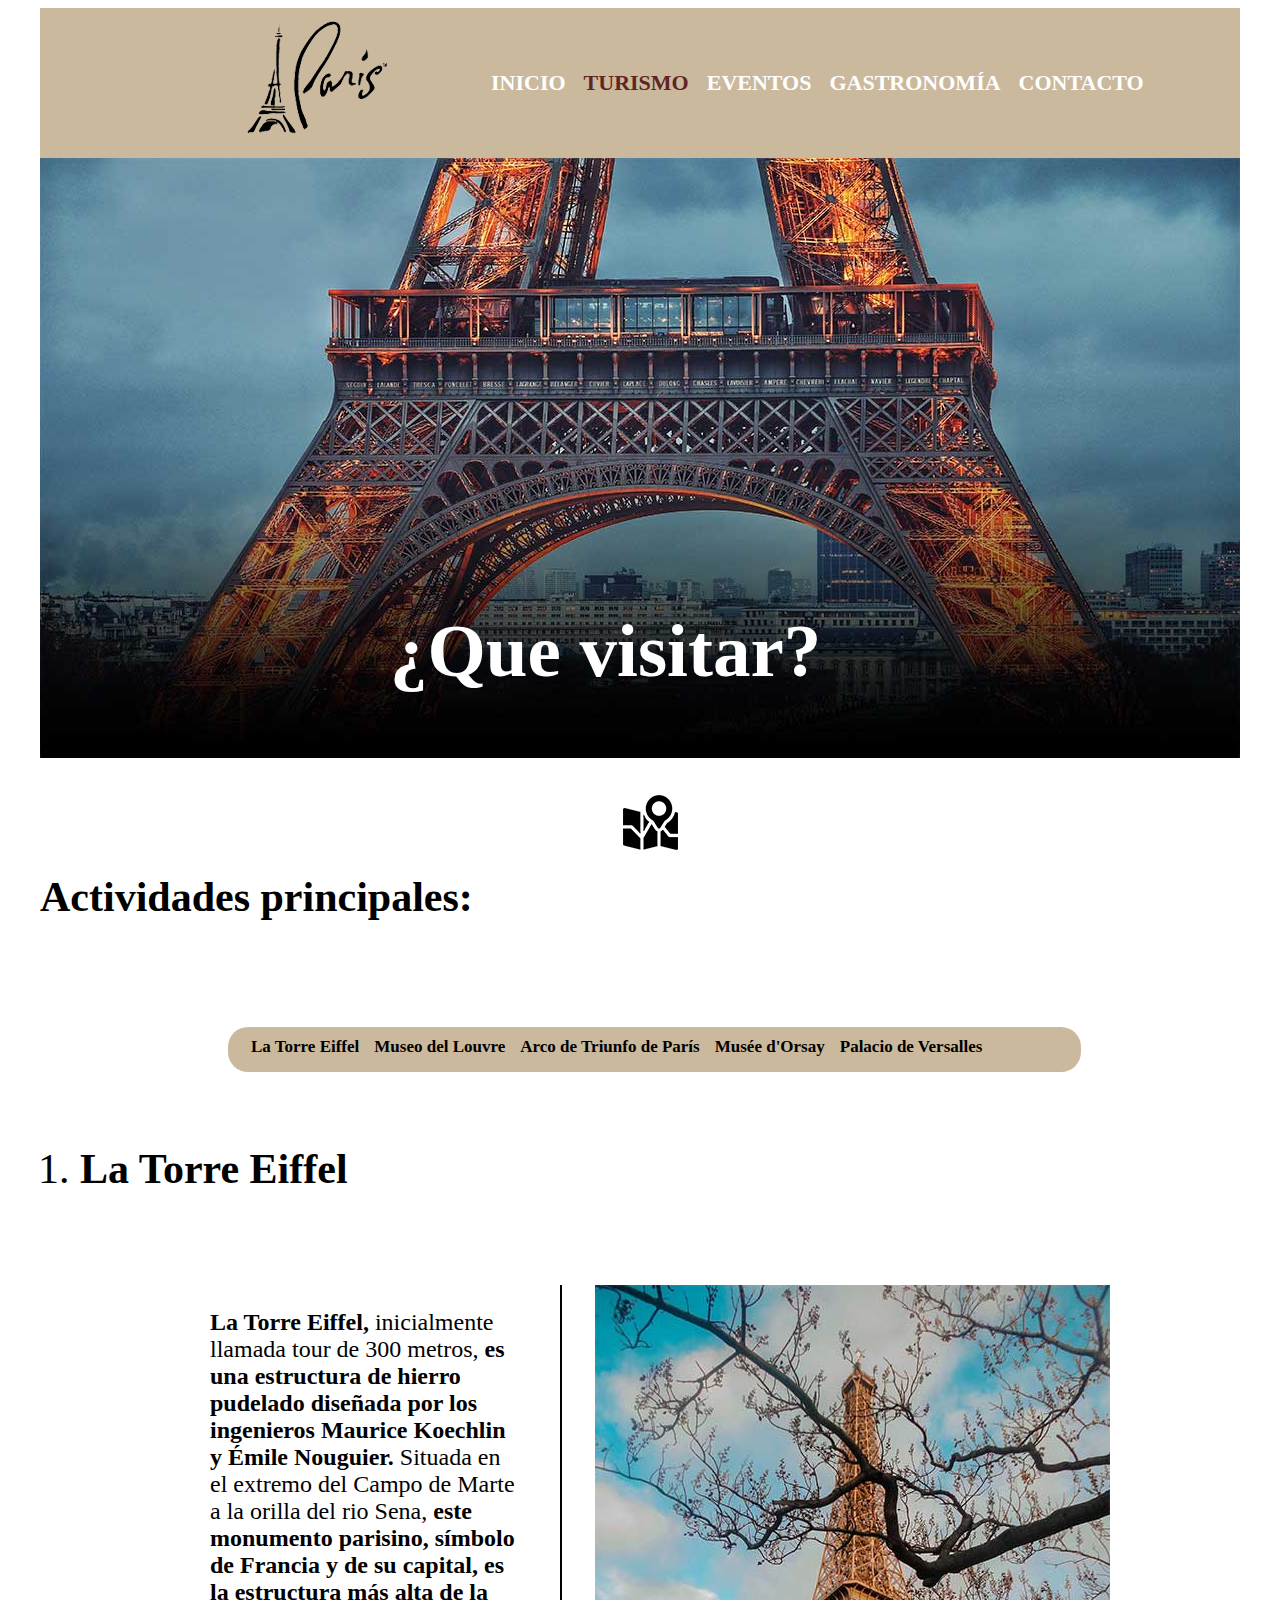
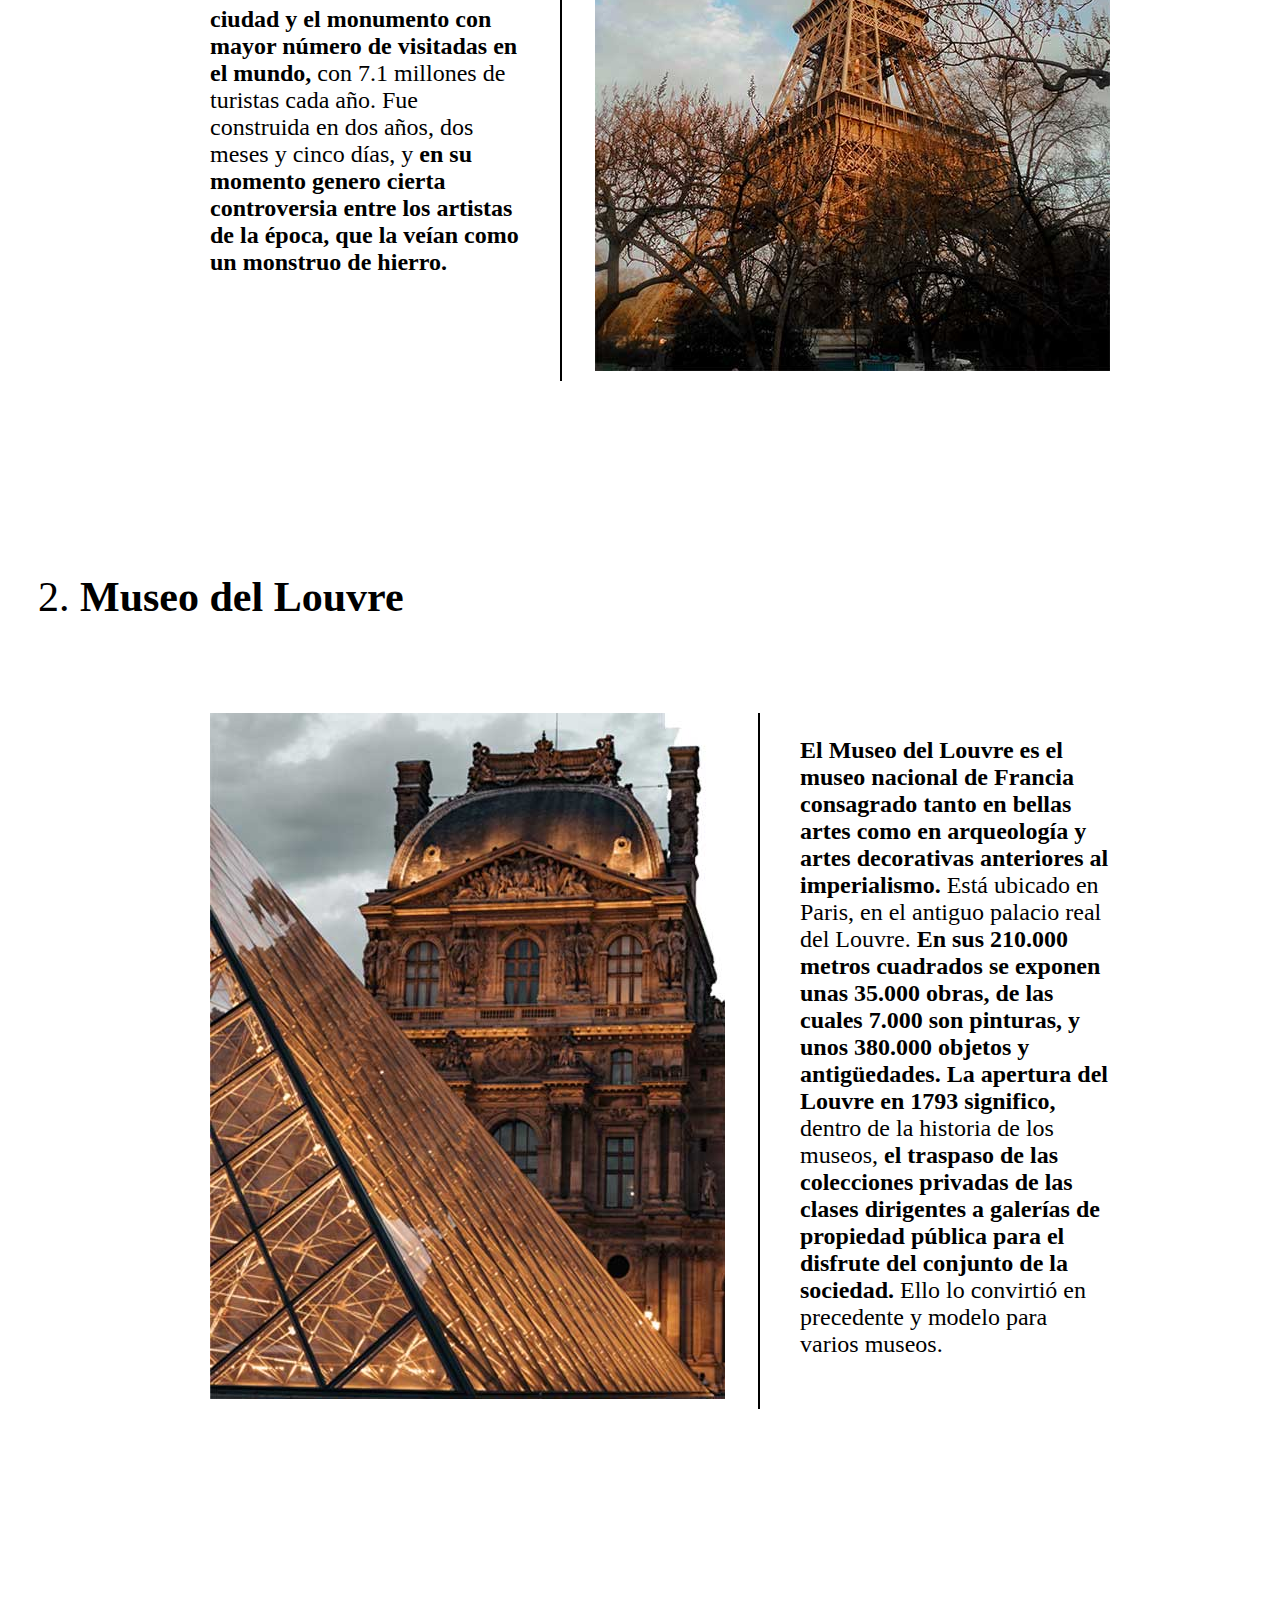
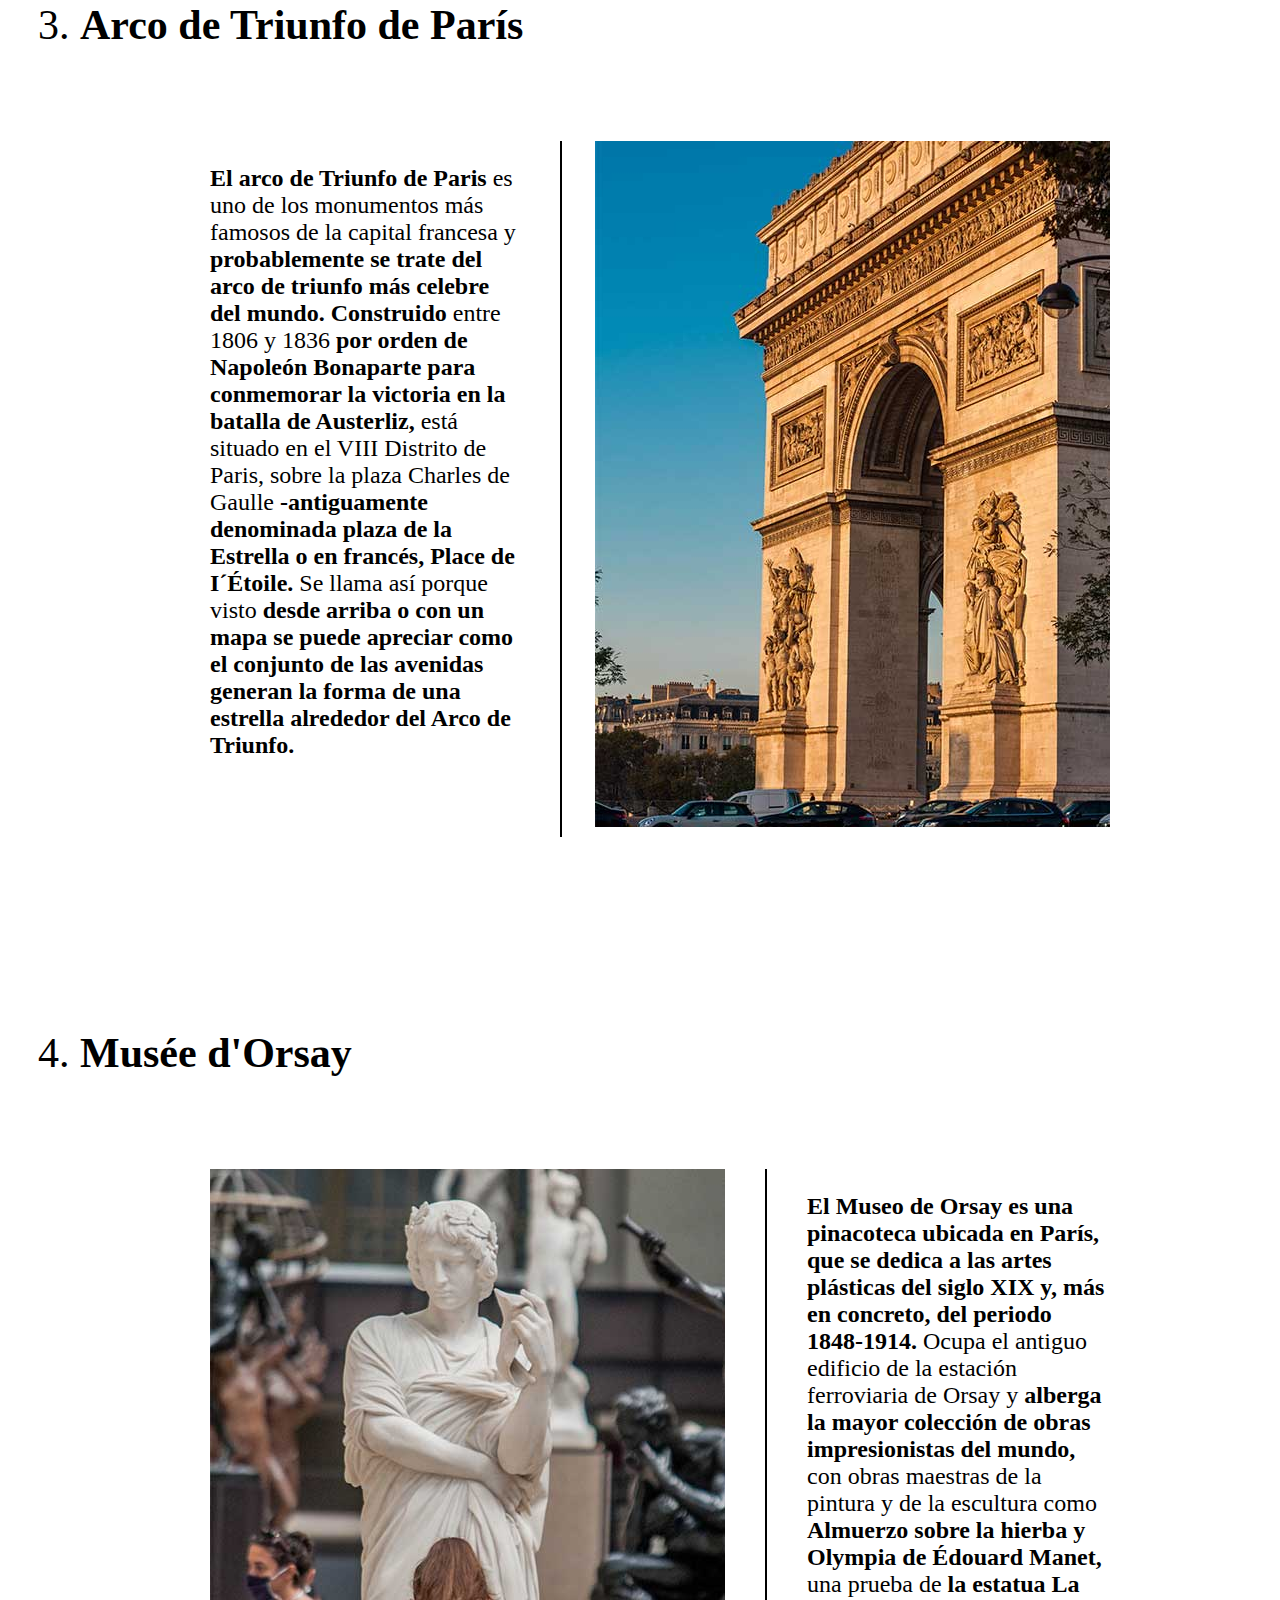
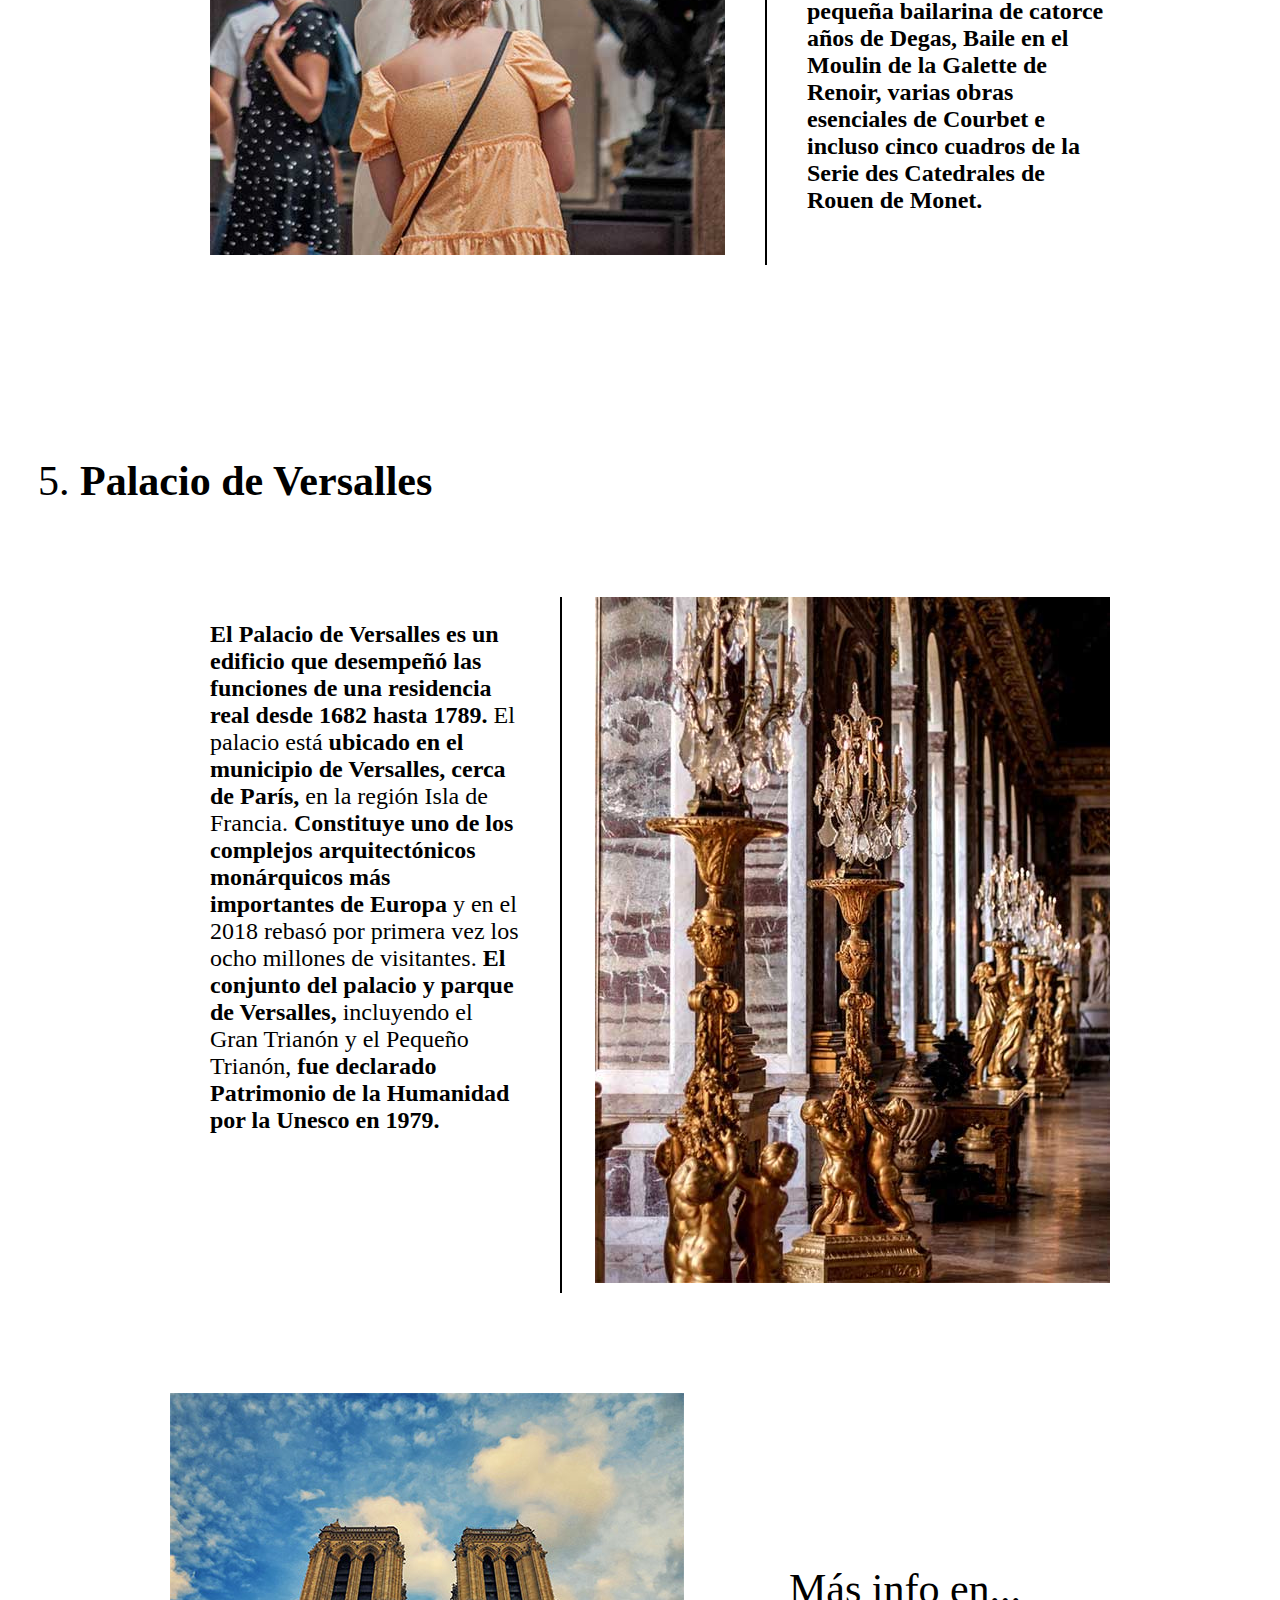
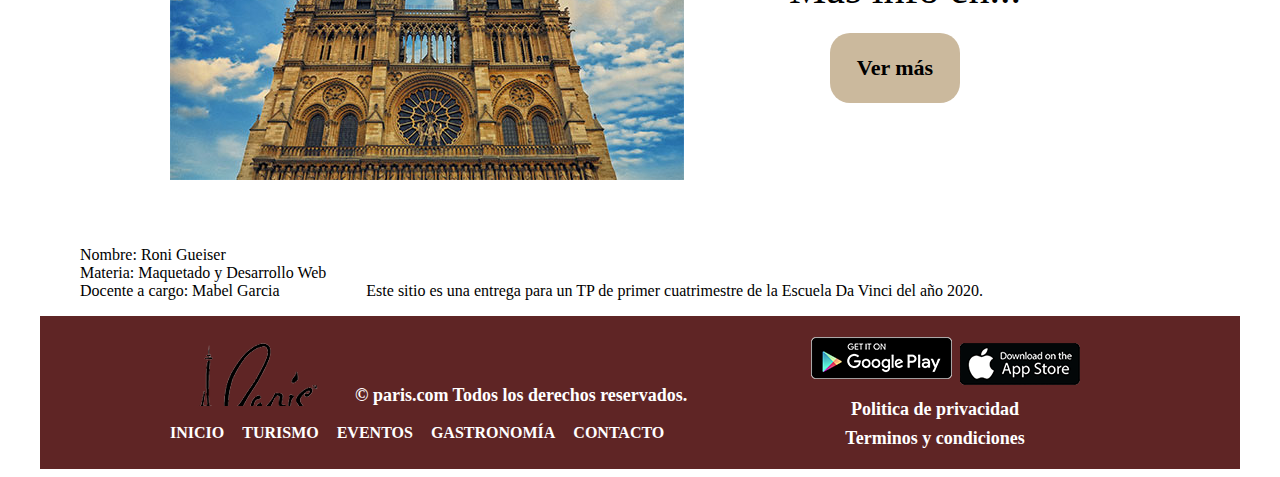
<file: turismo.html>
<!DOCTYPE html>
<html lang="es">
<head>
  <meta charset="UTF-8">
  <title>Turismo en París</title>

  <link rel="stylesheet" href="css/main.css"/>

    <meta name="viewport" content="width=device-width, initial-scale=1, maximum-scale=1" />

    <link href="css/mobile.css" rel="stylesheet" media="screen and (max-width: 414px)" />

</head>
<body>

<div id="fondo">

<header class="nav">

  <nav>

    <ul class="lista">

      <li><a  href="index.html" style="text-decoration:none" class="novisto">Inicio</a></li>

      <li><a href="" style="text-decoration:none" class="visto">Turismo</a></li>

      <li><a href="eventos.html" style="text-decoration:none" class="novisto">Eventos</a></li>
      <li><a href="gastronimio.html" style="text-decoration:none" class="novisto">Gastronomía</a></li>
      <li><a href="contacto.html" style="text-decoration:none" class="novisto">Contacto</a></li>

    </ul>

  </nav>


</header>



  <main>

       <div class="visitar">

        <h1 class="Titulo">¿Que visitar?</h1>

       </div>

    <div class="mapp">


      <h2 class="encabezados">Actividades principales:</h2>

    </div>

      <nav class="menudes">


          <ul>

              <li><a href="#uno" class="sinver">La Torre Eiffel</a></li>
              <li><a href="#dos" class="sinver">Museo del Louvre</a></li>
              <li><a href="#tres" class="sinver">Arco de Triunfo de París</a></li>
              <li><a href="#cuatro" class="sinver">Musée d'Orsay</a></li>
              <li><a href="#cinco" class="sinver">Palacio de Versalles</a></li>

          </ul>

      </nav>



     <ol class="new">




         <li class="encabezados"><h3 class="enccabezados" id="uno">La Torre Eiffel</h3>


         <div class="eiffel">

           <div class="textorre">

                <p><span class="negrita">La Torre Eiffel,</span> inicialmente llamada tour de 300 metros, <strong>es una estructura de hierro pudelado diseñada por los
                ingenieros Maurice Koechlin y Émile Nouguier.</strong>  Situada en el extremo del Campo de Marte a la orilla del rio Sena,
                <span class="negrita">este monumento parisino, símbolo de Francia y de su capital, es la estructura más alta de la ciudad y el monumento
                con mayor número de visitadas en el mundo,</span>  con 7.1 millones de turistas cada año. Fue construida en dos años, dos
                meses y cinco días, y <span class="negrita">en su momento genero cierta controversia entre los artistas de la época, que la veían como
                un monstruo de hierro.</span></p>

           </div>


           <div class="imgtorre">

               <picture>

             <source srcset="img/eiffel1.jpg" media="(max-width: 417px)">
             <img src="img/eiffel.jpg" alt="Imagen de la torre eiffel"/>

               </picture>
           </div>

         </div>

      </li>


         <li class="encabezados"><h3 class="enccabezados" id="dos">Museo del Louvre</h3>



       <div class="eiffel">

         <div class="imgmuse">

             <picture>

                 <source srcset="img/museo1.jpg" media="(max-width: 417px)">
                 <img src="img/museo.jpg" alt="Imagen del Museo"/>

             </picture>

         </div>

         <div class="textmuse">

           <p><span class="negrita">El Museo del Louvre es el museo nacional de Francia consagrado tanto en bellas artes como en arqueología y
             artes decorativas anteriores al imperialismo.</span> Está ubicado en Paris, en el antiguo palacio real del Louvre.
             <strong>En sus 210.000 metros cuadrados se exponen unas 35.000 obras, de las cuales 7.000 son pinturas, y unos 380.000
               objetos y antigüedades. La apertura del Louvre en 1793 significo,</strong> dentro de la historia de los museos, <span class="negrita">el
          traspaso de las colecciones privadas de las clases dirigentes a galerías de propiedad pública para el disfrute
               del conjunto de la sociedad.</span> Ello lo convirtió en precedente y modelo para varios museos.</p>

         </div>

       </div>

      </li>

         <li class="encabezados"><h3 class="enccabezados" id="tres">Arco de Triunfo de París</h3>

       <div class="eiffel">

         <div class="textorre">

           <p><span class="negrita">El arco de Triunfo de Paris</span> es uno de los monumentos más famosos de la capital francesa y <strong>probablemente se
             trate del arco de triunfo más celebre del mundo.</strong> <span class="negrita">Construido</span> entre 1806 y 1836 <span class="negrita">por orden de Napoleón Bonaparte
           para conmemorar la victoria en la batalla de Austerliz,</span> está situado en el VIII Distrito de Paris, sobre la
             plaza Charles de Gaulle <span class="negrita">-antiguamente denominada plaza de la Estrella o en francés, <span lang="fr">Place de I´Étoile.</span></span> Se llama
             así porque visto <span class="negrita">desde arriba o con un mapa se puede apreciar como el conjunto de las avenidas generan la forma
             de una estrella alrededor del Arco de Triunfo.</span> </p>

         </div>

         <div class="imgtorre">

             <picture>

                 <source srcset="img/Arco1.jpg" media="(max-width: 417px)">
                 <img src="img/Arco.jpg" alt="Imagen del Arco del Triunfo"/>

             </picture>



         </div>

       </div>

      </li>

         <li class="encabezados"><h3 class="enccabezados" id="cuatro">Musée d'Orsay</h3>

       <div class="orsay">

         <div class="imgorsay">

             <picture>

                 <source srcset="img/orsay1.jpg" media="(max-width: 417px)">
                 <img src="img/orsay.jpg" alt="Una estatua con una mujer enfernte"/>

             </picture>


         </div>

         <div class="textorsay">

           <p><span class="negrita">El Museo de Orsay es una pinacoteca ubicada en París, que se dedica a las artes plásticas del siglo XIX y, más en concreto,
             del periodo 1848-1914.</span> Ocupa el antiguo edificio de la estación ferroviaria de Orsay y <strong>alberga la mayor colección de obras
            impresionistas del mundo,</strong> con obras maestras de la pintura y de la escultura como <span class="negrita">Almuerzo sobre la hierba y Olympia de Édouard
            Manet,</span> una prueba de <span class="negrita">la estatua La pequeña bailarina de catorce años de Degas, Baile en el Moulin de la Galette de Renoir,
            varias obras esenciales de Courbet e incluso cinco cuadros de la Serie des Catedrales de Rouen de Monet.</span></p>

         </div>

       </div>

      </li>

         <li class="encabezados"><h3 class="enccabezados" id="cinco">Palacio de Versalles</h3>


       <div class="orsay">

         <div class="textorre">

           <p><strong>El Palacio de Versalles es un edificio que desempeñó las funciones de una residencia real desde
             1682 hasta 1789.</strong> El palacio está <span class="negrita">ubicado en el municipio de Versalles, cerca de París,</span> en la región Isla de Francia.
             <span class="negrita">Constituye uno de los complejos arquitectónicos monárquicos más importantes de Europa</span> y en el 2018 rebasó por primera vez los
             ocho millones de visitantes. <span class="negrita">El conjunto del palacio y parque de Versalles,</span> incluyendo el Gran Trianón y el Pequeño Trianón, <span class="negrita">fue declarado Patrimonio
                de la Humanidad por la Unesco en 1979.</span>

           </p>

         </div>

         <div class="imgtorre">

             <picture>

                 <source srcset="img/palacio1.jpg" media="(max-width: 417px)">
                 <img src="img/palacio.jpg" alt="Candelabros del palacio de versalles"/>

             </picture>


         </div>


       </div>
      </li>

     </ol>


   <div class="info">

     <div class="mas">

          <p class="encabezados">Más info en...</p>

        <div class="boton">

          <p><a href="http://www.paris.com/" target="_blank" style="text-decoration:none">Ver más</a></p>

        </div>

     </div>

   </div>


  </main>

  <div class="infor">

    <ul>
      <li>Nombre: Roni Gueiser</li>
      <li>Materia: Maquetado y  Desarrollo Web</li>
      <li>Docente a cargo: Mabel Garcia</li>

    </ul>

    <p>Este sitio es una entrega para un TP de primer cuatrimestre de la Escuela Da Vinci del año 2020.</p>


  </div>

    <footer class="footer">

      <div class="menu">


        <div class="com">

          <p>
            &#169; paris.com Todos los derechos reservados.
          </p>

        </div>


        <nav>

            <ul class="lista">

              <li><a href="index.html" style="text-decoration:none" class="norevisto">Inicio</a></li>
              <li><a href="turismo.html" style="text-decoration:none" class="revisto">Turismo</a></li>
              <li><a href="eventos.html" style="text-decoration:none" class="norevisto">Eventos</a></li>
              <li><a href="gastronimio.html" style="text-decoration:none" class="norevisto">Gastronomía</a></li>
              <li><a href="contacto.html" style="text-decoration:none" class="norevisto">Contacto</a></li>

            </ul>

        </nav>

      </div>

        <div class="terminos">


          <p class="pptc"><a href="http://paris.com/privacy-policy/" style="text-decoration: none" target="_blank"> Politica de privacidad</a></p>
          <p class="pptc"><a href="http://paris.com/terms-and-conditions/" style="text-decoration: none" target="_blank">Terminos y condiciones</a></p>

        </div>

    </footer>


</div>

</body>
</html>
</file>
<file: css/main.css>
#fondo{
  width:1200px;
  margin: 0 auto;

}

.portada{
  background-image:url(../img/torre2.jpg);
  width:1200px;
  height:572px;
  margin: 0 auto;


}

.portada .titulo{
  font-family: "arial black", serif;
  font-size: 75px;
  color:white;
  padding-left: 196px;
  padding-top: 68px;
  margin: 0;
  font-weight: bold;


}
.portada #subtitu{
  font-family: "arial black", serif;
  font-size:32px;
  color:white;
  padding-left: 300px;
  font-weight: bold;

}
#city{
  background-image: url("../img/pin.png");
  background-repeat: no-repeat;
  background-position: 800px 67px;
  margin: 0 auto;
}


.nav{
  display:flex;
  background-color: #cbb99d;
  padding: 20px calc(130px);
  align-items: center;
  justify-content: space-between;
  width: 940px;
  height: 110px;
  background-image:url(../img/logo.png);
  background-repeat: no-repeat;
  background-position: 200px 12px;

}


.lista{
  list-style: none;
  display: flex;
  font-size: 22px;
  text-transform: uppercase;
  font-family: "Century Gothic", serif;
  font-weight: bold;
  color:white;
  padding-left: 321px;
  margin: 0;
  gap: 18px;


}
#city{
  display: flex;
  background-color: white;
  padding: 50px 130px;


}

#city .torre{
  margin-left: 60px;
  width: 430px;
  height: 630px;

}

#city .citydesc{
  margin-top: 100px;
  width: 403px;
  display: flex;
  flex-direction: column;
  align-items: center;


}

.pin{
  width: 38px;
  height: 55px;
  margin-bottom: 63px;

}

#city .citydesc h2{
  font-size: 42px;
  margin: 0;
  font-family: "Century Gothic", serif;

}

#city .citydesc p{
  font-family: "Century Gothic", serif;
  font-size:22px;
  border-bottom: 2px solid black;
  border-top: 2px solid black;
  padding: 15px 0;

}


.turist{
  background-image: url(../img/Louvre.jpg);
  background-repeat: no-repeat;
  height: 600px;
  width: 1200px;
  display: flex;
  justify-content: center;
  align-items: center;
  margin-bottom: 50px;


}

.turist .titulo{
  color: white;
  font-size: 106px;
  font-family: "Arial black", serif;
  margin: 0;


}

.allturist{
  display: flex;
  background-color: white;
  padding: 50px 130px;
  flex-direction: column;
  background-image: url("../img/map.png");
  background-repeat: no-repeat;
  background-position: 560px 1px;
}


.map{
  width: 60px;
  height: 60px;
  padding-left: 432px;
  padding-bottom: 50px
;
}

.allturist .texto{
  display: flex;
  font-family: "Century Gothic", serif;
  font-size: 22px;
  padding-top: 50px;

}

.allturist .texto .t1{
  width: 600px;
  margin-right: 40px;
  border-right: 2px solid black;
  padding-right: 60px;


}
.allturist .texto .t2{
  width: 600px;
  margin-left: 40px;

}

.gastronomia{
  background-image: url(../img/ratatuil.jpg);
  background-repeat: no-repeat;
  height: 600px;
  width: 1200px;
  display: flex;
  justify-content: center;
  align-items: center;

}

.food{
  display: flex;
  background-color: white;
  padding: 50px 130px;
}

.food .foodimg{
  height: 525px;
  width: 552px;
}

.imgdesc{
  display: flex;
  flex-direction: column;
  align-items: center;
  background-image: url("../img/food.png");
  background-repeat: no-repeat;
  background-position: 160px 0;
}

.cubiertos{
  height: 60px;
  width: 60px;
  margin-bottom: 45px;

}

.food .imgdesc .texto{
  font-family: "Century Gothic", serif;
  font-size: 23px;
  border-top: 2px solid black;
  border-bottom: 2px solid black;
  padding: 5px 0;
  margin-top: 85px;
}

#gastro{
  color: white;
  font-size: 106px;
  font-family: "Arial black", serif;
  margin: 0;

}


.footer {
  background-color: #5f2525;
  color: white;
  font-size: 18px;
  font-family: "Century Gothic", serif;
  display: flex;
  padding: 20px calc(130px);
  align-items: center;
  justify-content: space-between;
  background-image: url("../img/Appstore.png");
  background-repeat: no-repeat;
  background-position: 920px 26px;

}
.footer .lista{
  list-style: none;
  display: flex;
  font-size: 16px;
  text-transform: uppercase;
  font-weight: bold;
  color:white;
  margin: 0;
  gap: 18px;
  padding-left: 0;


}

.logo{
  background-image:url(../img/logo.png);
  background-repeat: no-repeat;
  height: 116px;
  width: 150px;
  margin-bottom: 8px;

}



.com{
  width:350px;
  padding-top: 25px;
  padding-left: 185px;
  font-weight: bold;
  background-image: url("../img/logo.png");
  background-repeat: no-repeat;

}

.terminos{
  width: 250px;
  display: flex;
  flex-direction: column;
  text-align: center;
  padding-top: 55px;
  background-image: url(../img/Gplay.png);
  background-repeat: no-repeat;
  margin-right: 50px;

}

.pptc{
  margin: 0 auto;
  font-weight: bold;
  padding-top: 8px;

}



.down{
  background-image: url("../img/Appstore.png");
  background-repeat: no-repeat;
  padding-left: 50px;
}



.visitar{
  width: 1200px;
  background-image:url(../img/eiffel2.jpg);
  background-repeat: no-repeat;
  height: 600px;


}

.visitar .Titulo{
  font-family: "arial black", serif;
  font-size: 75px;
  color:white;
  padding-left: 350px;
  padding-top: 450px;
  margin: 0;
  font-weight: bold;

}

.enccabezados{font-size: 42px;
  font-family: "Century Gothic", serif;
  font-weight: bold;
  color: black;}

.encabezados{
  font-size: 42px;
  font-family: "Century Gothic", serif;

  color: black;
  padding-top: 80px;
  margin-bottom: 20px;

}

.negrita{
  font-weight: bold;
}

.eiffel{
  display: flex;
  padding: 50px 130px;
}

.textorre{
  font-family: "Century Gothic", serif;
  font-size: 24px;
  background-color: white;
  padding-right: 40px;
  border-right: 2px solid black;

}

.imgtorre{
  margin-left: 33px;

}

.eiffel .textmuse{
  font-size: 24px;
  font-family: "Century Gothic", serif;
  padding-left: 40px;
  border-left: 2px solid black;
  margin: 0 auto;


}

.eiffel .imgmuse{
  margin-right: 33px;
}
.info{
  background-image: url(../img/notre.jpg);
  background-repeat: no-repeat;
  height: 387px;
  display: flex;
  margin: 50px 130px;

}

.mas{
  display: flex;
  flex-direction: column;
  text-align: center;
  padding-left: 600px;
  padding-top: 50px;
  width:270px;
  height: 387px;

}

.boton{
  height: 70px;
  width: 130px;
  background-color: #cbb99d;
  font-family: "Century Gothic", serif;
  font-weight: bold;
  font-size: 22px;
  border-radius: 20px;
  margin-left: 60px;


}

.mapp{
  background-image: url("../img/map.png");
  background-repeat: no-repeat;
  background-position: 580px 0;
  width: 1200px;
  height: 60px;

}

.vermas{
  height: 70px;
  width: 130px;
  background-color: #cbb99d;
  font-family: "Century Gothic", serif;
  font-weight: bold;
  font-size: 22px;
  border-radius: 20px;
  text-align: center;
  margin-left: 398px;
  margin-top: 40px;

}

.vermass{
  height: 70px;
  width: 130px;
  background-color: #cbb99d;
  font-family: "Century Gothic", serif;
  font-weight: bold;
  font-size: 22px;
  border-radius: 20px;
  text-align: center;
  margin-top: 40px;

}

.event{
  width: 1200px;
  background-image: url("../img/disney.jpg");
  height: 596px;
  background-repeat: no-repeat;

}

.event .titulo{
  font-family: "Arial black", serif;
  color:white;
  font-size: 106px;
  padding-left: 401px;
  padding-top: 217px;
  margin: 0;
}

.icono{
  background-image: url(../img/event.png);
  background-repeat: no-repeat;
  background-position: 1235px 211px;

}

.textorsay{
  font-family: "Century Gothic", serif;
  font-size: 24px;
  padding-left: 40px;
  border-left: 2px solid black;

}

.orsay{
  display: flex;
  padding: 50px 130px


}

.imgorsay{
  margin-right: 40px;


}

.eventos{
  display: flex;
  flex-direction: column;
  text-align: center;
  margin-bottom: 100px;
  background-image: url("../img/event.png");
  background-repeat: no-repeat;
  background-position: 580px 0;
  margin-top: 70px;


}


.lolla{
  display: flex;
  margin: 100px 130px;



}

.lolla .desc{
  font-family: "Century Gothic", serif;
  font-size: 24px;
  padding-left: 100px;
}

.ver-mas{
  height: 32px;
  width: 70px;
  background-color: #cbb99d;
  border-radius: 20px;
  text-align: center;
  font-weight: bold;
  margin-left: 800px;
  margin-top: -120px;
  font-size: 22px;
  font-family: "Century Gothic", serif;
}

.ver-mas p{
  padding-top: 2px;

}


.click{
  display: flex;
  flex-direction: column;
  text-align: center;
  margin-bottom: 100px;
}


.menu .lista a{
  color: white;

}

.menu .lista a:hover{
  color:#cbb99d;

}

.terminos .pptc a{
  color: white;
}

.terminos .pptc a:hover{
  color:#cbb99d;
}

.eventos .encabezados a{
  color: #5f2525;
}

.eventos .encabezados a:hover{
  color:#cbb99d;
}

.info .mas .boton a{
  color:black;
}

.info .mas .boton a:hover{
  color:#5f2525;
}

.vermas a{
  color:black;
}

.vermas a:hover{
  color:#5f2525;
}

.click .encabezados a{
  color: #5f2525;
}

.click .encabezados a:hover{
  color:#cbb99d;
}

.imgdesc .vermass a{
  color:black;

}

.imgdesc .vermass a:hover{
  color: #5f2525;

}



.visto{
  color: #5f2525;
}

.novisto{
  color: white;
}

.novisto:hover{
  color: #5f2525;
}

.revisto{
  color:#cbb99d;
}

.norevisto{
  color: white;
}

.norevisto:hover{
  color: #cbb99d;
}





.contacto{
  width: 1200px;
  background-image:url(../img/arcontacto.jpg);
  background-repeat: no-repeat;
  height: 569px;

}

.contacto .Titulo{
  font-family: "arial black", serif;
  font-size: 112px;
  color:white;
  padding-left: 342px;
  padding-top: 191px;
  margin: 0;
  font-weight: bold;
}

.formulario form{

  height: 700px;
  display: flex;
  flex-direction: column;
  text-align: left;
  width: 600px;
  gap: 40px;


}

.formulario{
  background-image: url("../img/telefono.jpg");
  background-repeat: no-repeat;
  display: flex;
  flex-direction: row-reverse;
  padding-top: 70px;
  padding-bottom: 165px;
  background-position: 105px 142px;

}

.inputgroup{
  display: flex;
  flex-direction: column;
  gap: 10px;

}

.inputgroup span{
  font-family: "Arial Black", serif;
  font-size: 28px;
}

.inputgroup input,textarea{
  border:none;
  border-bottom: 2px solid black;
  padding: 5px;
  font-size: 16px;
  width: 350px;
}

.formulario input[type="submit"]{
  width: 100px;
  background-color: #cbb99d;
  font-size: 22px;
  font-family: "Century Gothic", serif;
  font-weight: bold;
  border-radius: 10px;
  border: none;




}
.formulario input[type="reset"]{
  width: 190px;
  background-color: #cbb99d;
  font-size: 22px;
  font-family: "Century Gothic", serif;
  font-weight: bold;
  border-radius: 10px;
  border: none;


}

.enc{
  display: flex;
  flex-direction: row-reverse;
  padding-right: 240px;

}


.infor{
  display: flex;

}

.infor li{
  list-style-type: none;

}

.infor p{
  padding-left: 40px;
  padding-top: 36px;

}

.ver-mas p a{
  color:black
}

.ver-mas p a:hover{
  color: #5f2525;
}


.salida{
  font-family: "Arial Black", serif;
  font-size: 28px;
  font-weight: bold;
}

.gastro {
  width: 1200px;
  background-image: url(../img/gastronomia.jpg);
  background-repeat: no-repeat;
  height: 678px;
}

.gastro .titulo{
  font-family: "Arial black", serif;
  color:white;
  font-size: 106px;
  padding-left: 217px;
  padding-top: 217px;
  margin: 0;

}
.tenedor{
  background-image: url(../img/food.png);
  background-repeat: no-repeat;
  width: 1200px;
  background-position: 580px 0;
  display: flex;
  flex-direction: column;
  text-align: center;
  padding-bottom: 35px;
}

.tenedor p{
  font-family: "Century Gothic", serif;
  font-size: 22px;

}

.recetas p{
  font-family: "Century Gothic", serif;
  font-size: 22px;
  text-align: center;

}

.recetas h3{

  text-align: center;
}

.video{
  margin-top: 30px;
  margin-left: 300px;
}


.menudes{
  margin-top: 165px;
  margin-bottom: -50px;
  width: 0;
  height: 30px;
  font-size: 17px;
  font-family: "Century Gothic", serif;
  font-weight: bold;
  text-align: center;
  padding-top: 9px;
  padding-left: 188px;
}

.menudes ul{
  margin: 0;
  display: flex;
  width: 820px;
  height: 25px;
  gap: 15px;
  list-style: none;
  background-color: #cbb99d;
  border-radius: 20px;
  padding: 10px 10px 10px 23px;


}

.menudes span a:hover{
  color: #5f2525;

}

.menudes li a:hover {
  color: #5f2525;

}

.sinver{
  color: black;
  text-decoration: none;
}


.menudes span a:hover {
  display:flex
}

.gracias{
  font-weight: bold;
  font-size: 44px;
  font-family: "Century Gothic", serif;

}

#thanks{

  width: 1200px;
  height: 500px;
}

#thanks p{
  padding-left: 306px;
  padding-top: 175px;
}

.videoss{
  width:560px;
  height:315px;
}
</file>
<file: css/mobile.css>
body{
    width: 400px;
    margin: 0 auto;
}
main{
    width: 335px;
}


#fondo{
    width:400px;
    margin: 0 auto;

}

.eiffel{

    width: 337px;
    display: inline-block;
    padding-left: 0;
    padding-top: 0;
    padding-right: 0;


}

.imgtorre{
    width: 337px;
    margin:0;

}

.textorre{

    width: 335px;
    border: none;
    padding-right: 0;
    padding-left: 0;
    font-size: 15px;
}


.map, h2{

    padding-left: 50px;
}


.encabezados{
    font-size: 25px;
    font-family: "Century Gothic", serif;
    color: black;
    padding-top: 120px;
    margin-bottom: 20px;
    width: 337px;

}



.eiffel .textmuse{
    font-size: 15px;
    font-family: "Century Gothic", serif;
    padding-left: 0;
    border-left: none;
    margin: 0;
    width: 335px;


}


.orsay{
    display: flex;
    width: 337px;
    flex-direction: column;
    padding: 50px 130px 50px 233px;
}


.textorsay{
    font-family: "Century Gothic", serif;
    font-size: 24px;
    padding-left: 8px;
    border-left: none;
    width: 520px;
}

.footer{
    background-color: #5f2525;
    color: white;
    font-size: 18px;
    font-family: "Century Gothic", serif;
    display: flex;
    padding: 20px calc(130px);
    align-items: center;
    justify-content: space-between;
    background-image: url(../img/Appstore.png);
    background-repeat: no-repeat;
    background-position: 920px 26px;
    width: 939px;
}




.info {
    background-image: url(../img/notre1.jpg);
    background-repeat: no-repeat;
    height: 387px;
    display: flex;
    width: 335px;
    margin: 0;
    background-position: 105px 10px;

}



.infor{
    display: flex;
    width: 414px;
}

.new{
    padding-left: 34px;
    width: 335px;
    margin: 0 auto;
}

.visitar{
    width: 401px;
    background-image:url(../img/eiffel3.jpg);
    background-repeat: no-repeat;
    height: 208px;


}

.nav{
    display:flex;
    background-color: #cbb99d;
    align-items: center;
    justify-content: space-between;
    width: 400px;
    height: 70px;
    background-image:url(../img/logo1.png);
    background-repeat: no-repeat;
    background-position: 14px 12px;
    padding: 0 0 0 0;


}

.lista{
    list-style: none;
    display: flex;
    font-size: 12px;
    text-transform: uppercase;
    font-family: "Century Gothic", serif;
    font-weight: bold;
    color:white;
    padding-left: 50px;
    margin: 0;
    gap: 10px;
    padding-top: 40px;


}

.visitar .Titulo{
    font-family: "arial black", serif;
    font-size: 37px;
    color:white;
    padding-left: 67px;
    padding-top: 120px;
    margin: 0;
    font-weight: bold;
    width: 268px;

}

.mapp{
    background-image: url("../img/map.png");
    background-repeat: no-repeat;
    background-position: 173px 0;
    width: 400px;
    height: 60px;

}

.menudes{
    margin-top: 165px;
    margin-bottom: -50px;
    width: 400px;
    height: 300px;
    font-size: 17px;
    font-family: "Century Gothic", serif;
    font-weight: bold;
    text-align: center;
    padding-top: 9px;
    padding-left: 0;
}

.menudes ul{
    width: 200px;
    height: 108px;
    list-style: none;
    background-color: #cbb99d;
    border-radius: 20px;
    padding: 10px 10px 10px 10px;
    gap: 0;
    flex-direction: column;
    margin: 20px 0 0 90px;


}

.lista, li{

}

.orsay{
    width: 335px;
    padding: 0;

}

.textorsay{
    font-size: 15px;
    width: 335px;
}

.enccabezados{
    font-size: 28px;
}



.mas {
    display: flex;
    flex-direction: column;
    text-align: center;
    padding-left: 46px;
    padding-top: 50px;
    width: 270px;
    height: 387px;
    margin: 0;
}

.com{
    background-image:url(../img/logo1.png);
    background-repeat: no-repeat;
    background-position: 40px 20px;
    height: 47px;
    width: 200px;
    margin-bottom: 8px;

}

.footer {
    display:flex;
    background-color: #5f2525;
    align-items: center;
    justify-content: space-between;
    width: 400px;
    height: 129px;
    padding: 0 0 0 0;
}

.footer .lista {
    list-style: none;
    display: flex;
    font-size: 12px;
    text-transform: uppercase;
    font-weight: bold;
    color: white;
    margin: 0;
    gap: 18px;
    padding-left: 15px;
    padding-top: 20px;
}

.terminos{
    display: none;
}



.infor{
    display: none;
}

.boton{
    margin-left: 95px;
}

.portada {
    background-image: url(../img/torre21.jpg);
    width: 400px;
    height: 191px;
    margin: 0;
}

.portada .titulo {
    font-family: "arial black", serif;
    font-size: 22px;
    color: white;
    padding-left: 86px;
    padding-top: 28px;
    margin: 0;
    font-weight: bold;
    width: 240px;
}

.portada #subtitu {
    font-family: "arial black", serif;
    font-size: 13px;
    color: white;
    padding-left: 82px;
    font-weight: bold;
    width: 250px;
}


#city {
    background-position: 186px 35px;
    margin: 0;
    height: 447px;
    padding: 25px 0 0;
}

#city .torre {
    margin-left: 0;
    width: 0;
    height: 0;
    display: none;
}

.citydesc h2{
    padding-left: 0;
}

#city .citydesc p {
    font-family: "Century Gothic", serif;
    font-size: 15px;
    border-bottom: 2px solid black;
    border-top: 2px solid black;
    padding: 15px 0;
    width: 390px;
    margin-top: 43px;
}

.turist {
    background-image: url(../img/Louvre1.jpg);
    background-repeat: no-repeat;
    height: 200px;
    width: 400px;
    display: flex;
    justify-content: center;
    align-items: center;
    margin-bottom: 50px;
}

.turist .titulo {
    color: white;
    font-size: 35px;
    font-family: "Arial black", serif;
    margin: 0;
    padding-left: 20px;
}

.allturist {
    display: flex;
    background-color: white;
    flex-direction: column;
    background-image: url(../img/map.png);
    background-repeat: no-repeat;
    background-position: 173px 0;
    padding: 15px 0 0 0;
    width: 400px;
}

.allturist .texto {
    display: flex;
    font-family: "Century Gothic", serif;
    flex-direction: column;
    font-size: 15px;
    padding-top: 50px;
}

.allturist .texto .t1 {
    width: 400px;
    /* margin-right: 40px; */
    border-right: none;
    padding-right: 0;
}

.allturist .texto .t2{
    margin-left: 0;
    width: 400px;
}

.vermas {
    height: 70px;
    width: 130px;
    background-color: #cbb99d;
    font-family: "Century Gothic", serif;
    font-weight: bold;
    font-size: 22px;
    border-radius: 20px;
    text-align: center;
    margin-left: 141px;
    margin-top: 30px;
    margin-bottom: 45px;
}

#city .citydesc h2 {
    font-size: 30px;
    margin: 0;
    font-family: "Century Gothic", serif;
}

.gastronomia {
    background-image: url(../img/ratatuil1.jpg);
    background-repeat: no-repeat;
    height: 200px;
    width: 400px;
    display: flex;
    justify-content: center;
    align-items: center;
}

#gastro {
    color: white;
    font-size: 39px;
    font-family: "Arial black", serif;
    margin: 0;
    padding-left: 0;
    width: 274px;
}

.food img{
    display: none;
}

.food{
    padding: 0 0 0 0;
    width: 400px;
}

.food .imgdesc .texto {
    font-family: "Century Gothic", serif;
    font-size: 15px;
    border-top: 2px solid black;
    border-bottom: 2px solid black;
    padding: 5px 0;
    margin-top: 103px;
}
.imgdesc{
    background-position: 174px 17px;
}

.vermass{
    margin-bottom: 50px;
}

.event {
    width: 400px;
    background-image: url(../img/disney1.jpg);
    height: 199px;
    background-repeat: no-repeat;
}

.event .titulo {
    font-family: "Arial black", serif;
    color: white;
    font-size: 45px;
    padding-left: 103px;
    padding-top: 73px;
    margin: 0;
    width: 200px;
}

.eventos .encabezados{
    font-size: 20px;
    font-family: "Century Gothic", serif;
    color: black;
    padding-top: 75px;
    margin-bottom: 20px;
    width: 337px;
    padding-left: 34px;
}

.eventos {

    background-position: 169px 0;
    margin-top: 50px;
}

.lolla{
    width: 400px;
    margin: 0;
    display: flex;
    flex-direction: column;
    padding-bottom: 179px;
}

.lolla .desc {
    font-family: "Century Gothic", serif;
    font-size: 20px;
    padding-left: 10px;
}

.ver-mas {
    height: 32px;
    width: 70px;
    background-color: #cbb99d;
    border-radius: 20px;
    text-align: center;
    font-weight: bold;
    margin-top: -176px;
    font-size: 22px;
    font-family: "Century Gothic", serif;
    margin-left: 169px;
    padding-bottom: 0;
    margin-bottom: 70px;
}

.click {
    display: flex;
    flex-direction: column;
    text-align: center;
    width: 360px;
    margin-top: -90px;
    padding-left: 30px;
    margin-bottom: 60px;
}

.gastro {
    width: 400px;
    background-image: url(../img/gastronomia1.jpg);
    background-repeat: no-repeat;
    height: 177px;
}

.gastro .titulo {
    font-family: "Arial black", serif;
    color: white;
    font-size: 39px;
    padding-left: 64px;
    padding-top: 63px;
    margin: 0;
    width: 280px;
}

.tenedor {
    background-image: url(../img/food.png);
    background-repeat: no-repeat;
    width: 400px;
    background-position: 175px 38px;
    display: flex;
    flex-direction: column;
    text-align: center;
    padding-bottom: 35px;
}

.tenedor .encabezados{
    font-size: 25px;
    font-family: "Century Gothic", serif;
    color: black;
    padding-top: 120px;
    margin-bottom: 20px;
    width: 337px;
    padding-left: 34px;
}

.tenedor p {
    font-family: "Century Gothic", serif;
    font-size: 15px;
}

.segundo{
    font-family: "Century Gothic", serif;
    font-size: 15px;
    width: 394px;
    padding-left: 1px;

}

.recetas h3 {
    text-align: center;
    padding-left: 86px;
    padding-top: 74px;
    margin-right: 0;
    width: 246px;
    margin-bottom: 0;
    margin-top: 0;
}

.recetas{
    width: 400px;
}

.recetas p {
    font-family: "Century Gothic", serif;
    font-size: 15px;
    text-align: center;
    width: 383px;
    padding-left: 8px;
}

.video{
    margin-left: 0;

}

.contacto {
    width: 400px;
    background-image: url(../img/arcontacto1.jpg);
    background-repeat: no-repeat;
    height: 190px;
}

.contacto .Titulo {
    font-family: "arial black", serif;
    font-size: 46px;
    color: white;
    padding-left: 85px;
    padding-top: 52px;
    margin: 0;
    font-weight: bold;
    width: 236px;
}

.enc {
    padding-right: 0;
    width: 278px;
    padding-left: 35px;
}

.formulario{
    background-image: none;
    width: 375px;
    padding-left: 11px;
}

.enc .encabezados{
    padding-top: 68px;
}

#thanks{
    width: 400px;

}

#thanks p {
    padding-left: 30px;
    padding-top: 175px;
    width: 340px;
}

.gracias {
    font-weight: bold;
    font-size: 25px;
}

.videoss{
    width:298px;
    height:168px;
}
</file>
